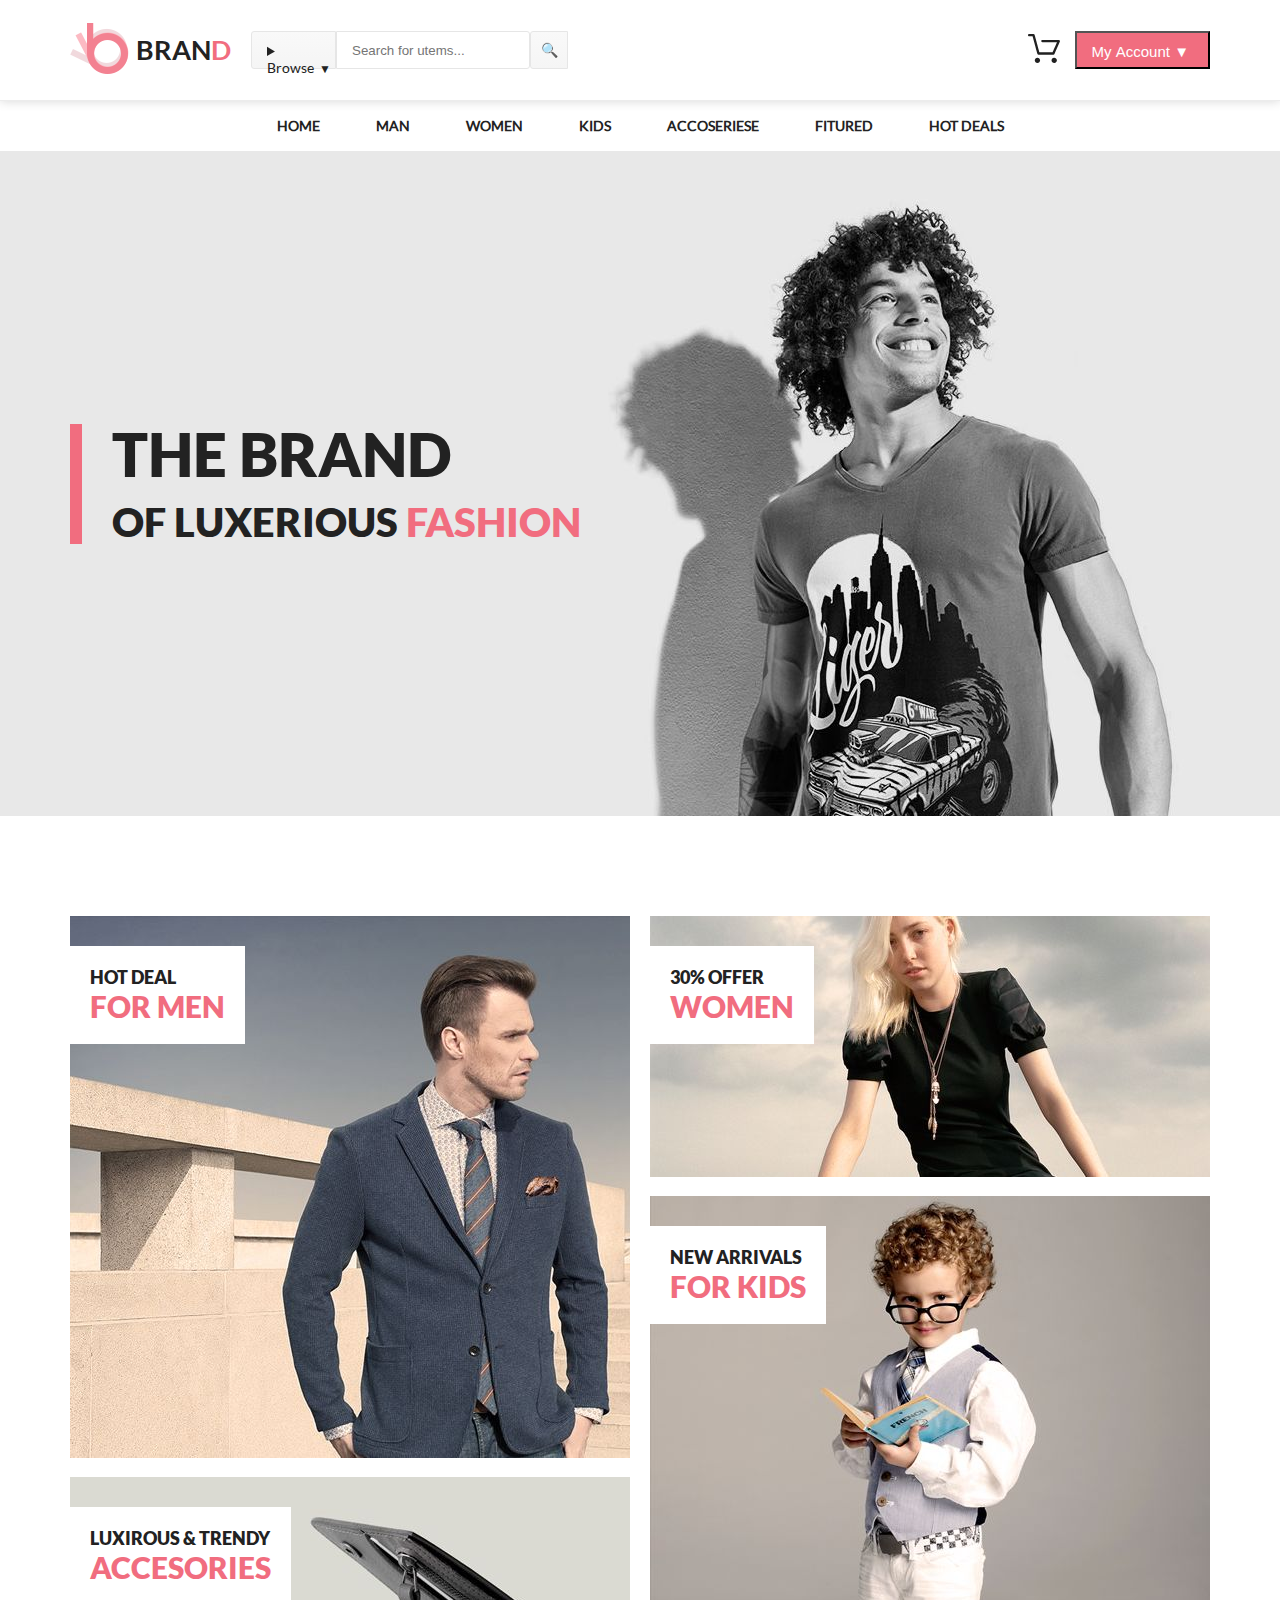
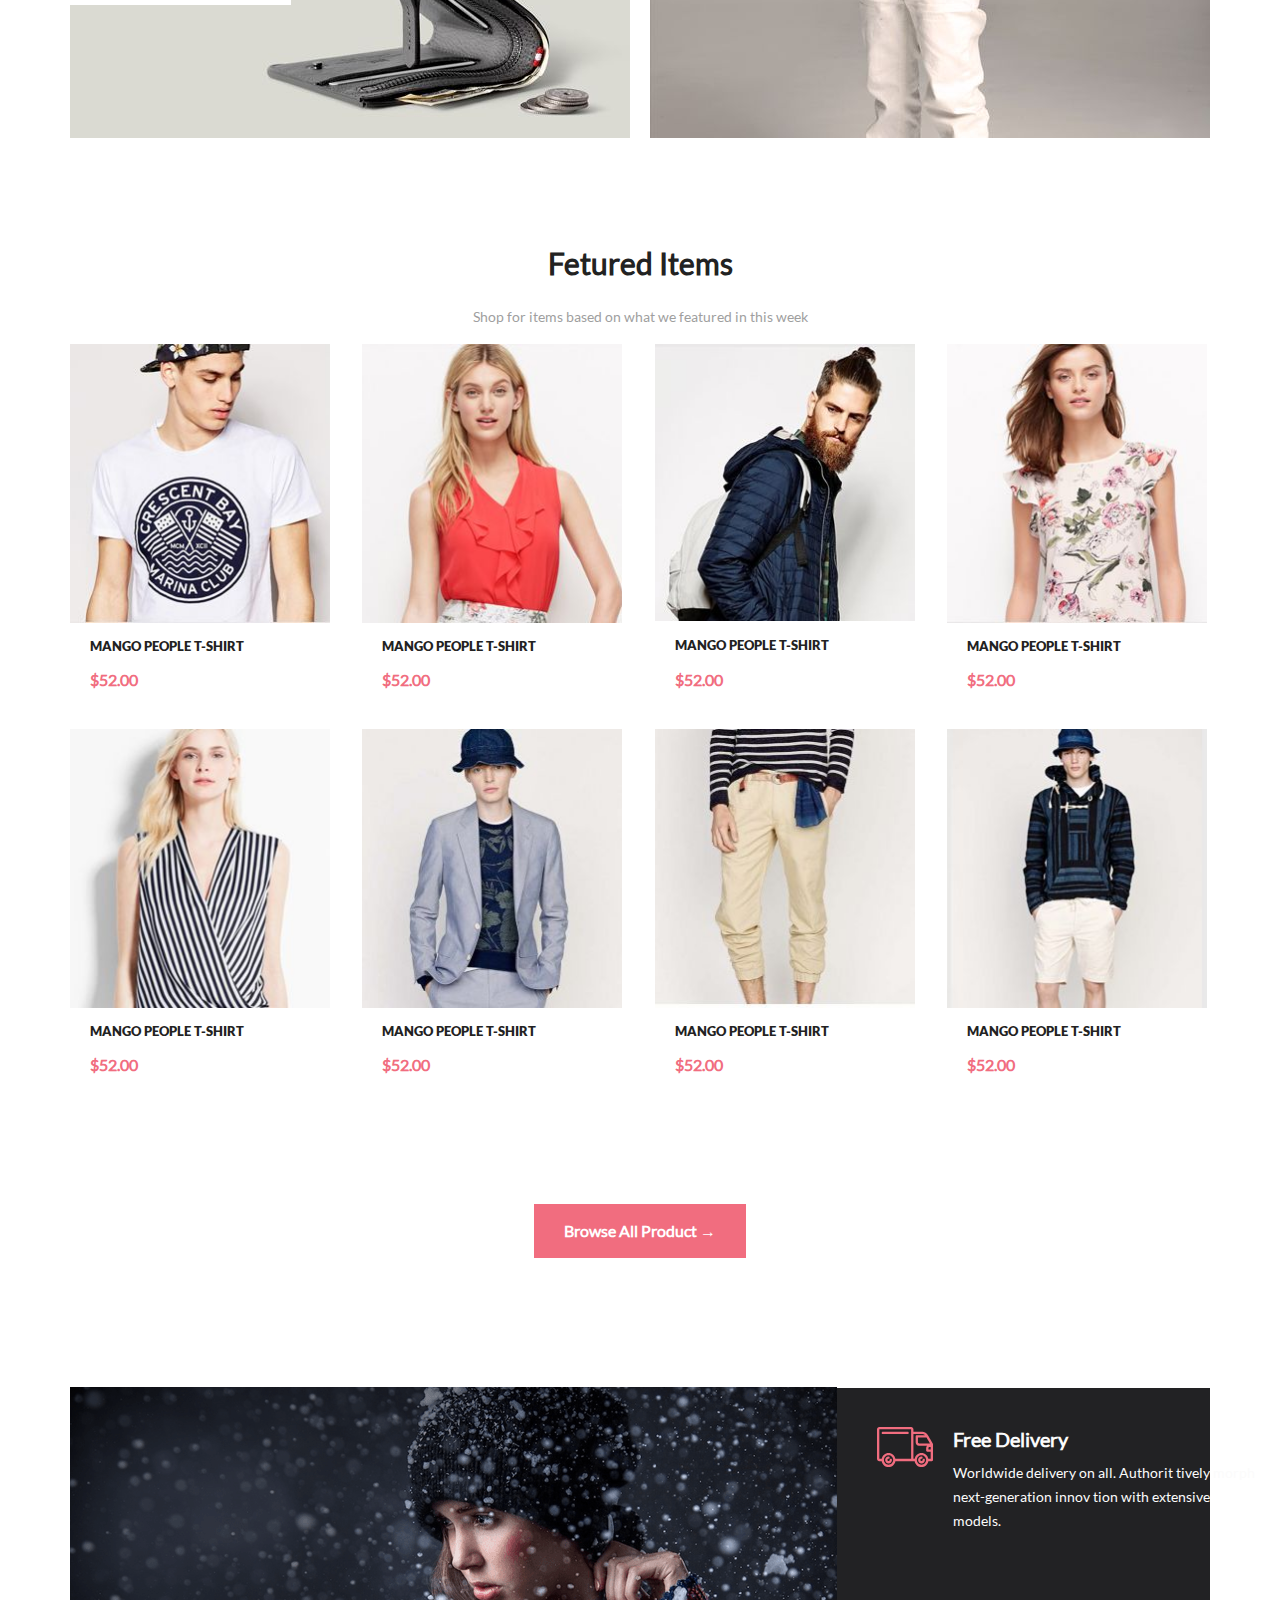
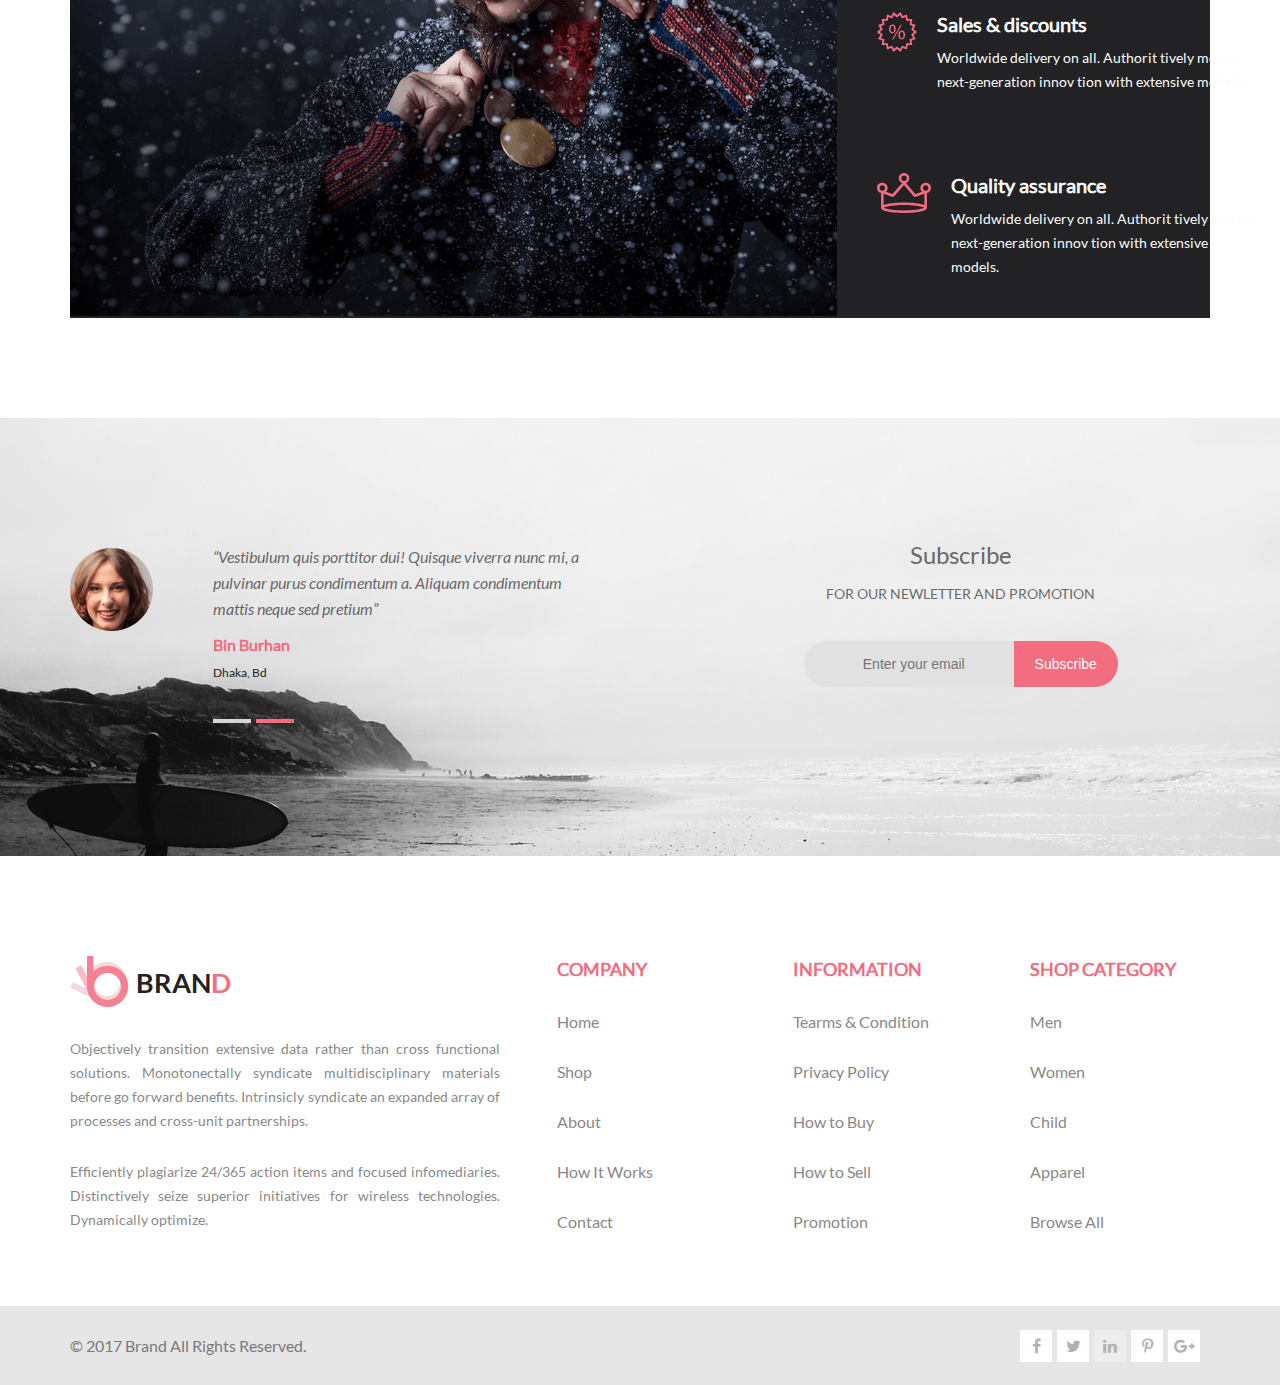
<file: index.html>
<!DOCTYPE html>
<html lang="en">
<head>
    <meta charset="UTF-8">
    <meta name="viewport" content="width=device-width, initial-scale=1">
    <title>Главная</title>
    <link rel="stylesheet" href="font-awesome-4.7.0/css/font-awesome.min.css">
    <link rel="stylesheet" href="style.css">
</head>
<body>
    <header class="header-conteiter">
        <div class="conteiner">
            <div class="logo-left"><a href="index.html"><img class="logo-img" src="img/logo.png" alt="Логотип"></a><span class="brand">bran<span>d</span></span>
                <form action="" class="header-form">
                    <details>
                        <summary class="header-browse">Browse</summary>
                        <div class="browse-column">
                            <div class="browse-triangle"></div>
                            <div class="mega-menu-header">
                                <p class="mega-border">Women</p>
                            </div>
                            <ul class="mega-menu-list">
                                <li> <a href="products.html">Dresses</a></li>
                                <li><a href="products.html">Tops</a></li>
                                <li><a href="products.html">Sweaters/Knits</a></li>
                                <li><a href="products.html">Jackets/Coats</a></li>
                                <li><a href="products.html">Blazers</a></li>
                                <li><a href="products.html">Denim</a></li>
                                <li><a href="products.html">Leggings/Pants</a></li>
                                <li><a href="products.html">Skirts/Shorts</a></li>
                                <li><a href="products.html">Accessories</a></li>
                            </ul>
                            <div class="mega-menu-header">
                                <p class="mega-border">men</p>
                            </div>
                            <ul class="mega-menu-list">
                                <li><a href="products.html">Sweaters/Knits</a></li>
                                <li><a href="products.html">Jackets/Coats</a></li>
                                <li><a href="products.html">Denim</a></li>
                            </ul>
                        </div>
                    </details>
                    <input type="search" placeholder="Search for utems..." class="header-search">
                    <button class="search-submit" type="submit">&#128269;</button>
                </form>
            </div>
            <div class="logo-right">
                <div class="card-img"><a href="shopping-cart.html"><img src="img/cart.svg" style="width: 32px"></a>
                    <div class="card-conteiner">
                        <div class="card-box">
                            <a href="single-page.html">
                                <div class="card-box-flex"><img src="img/card-mn1.png" alt=""></div>
                            </a>
                            <div class="card-box-flex">
                                <p class="card-prod-name">Rebox Zane</p>
                                <div class="stars"><i class="fa fa-star" aria-hidden="true"></i><i class="fa fa-star" aria-hidden="true"></i><i class="fa fa-star" aria-hidden="true"></i><i class="fa fa-star" aria-hidden="true"></i><i class="fa fa-star-half-o" aria-hidden="true"></i></div>
                                <div class="card-price">1 x $250</div>
                            </div>
                            <div class="card-box-flex flex-end"><a href="shopping-cart.html"><img src="img/x.png" alt=""></a></div>
                        </div>
                        <div class="card-box">
                            <a href="single-page.html">
                                <div class="card-box-flex"><img src="img/card-mn2.png" alt=""></div>
                            </a>
                            <div class="card-box-flex">
                                <p class="card-prod-name">Rebox Zane</p>
                                <div class="stars"><i class="fa fa-star" aria-hidden="true"></i><i class="fa fa-star" aria-hidden="true"></i><i class="fa fa-star" aria-hidden="true"></i><i class="fa fa-star" aria-hidden="true"></i><i class="fa fa-star-half-o" aria-hidden="true"></i></div>
                                <div class="card-price">1 x $250</div>
                            </div>
                            <div class="card-box-flex  flex-end"><a href=""><img src="img/x.png" alt=""></a></div>
                        </div>
                        <div class="total">
                            <div>TOTAL</div>
                            <div>$500.00</div>
                        </div>
                        <a href="checkout.html">
                            <div class="checkout">Checkout</div>
                        </a>
                        <a href="shopping-cart.html">
                            <div class="go-card">Go to cart</div>
                        </a>
                        <div class="triangle card-conteiner__triangle"></div>
                    </div>
                </div>
                <button class="account">My&nbsp;Account&nbsp;&#x25bc;</button>
            </div>
        </div>
    </header>
    <nav class="menu-block">
        <div class="conteiner">
            <ul class="menu-link">
                <li><a href="/">home</a></li>
                <li><a href="products.html">man</a>
                    <div class="mega-conteiner">
                        <div class="triangle mega-conteiner__triangle"></div>
                        <div class="mega-column">
                            <div class="mega-menu-header">
                                <p class="mega-border">Women</p>
                            </div>
                            <ul class="mega-menu-list">
                                <li> <a href="products.html">Dresses</a></li>
                                <li><a href="products.html">Tops</a></li>
                                <li><a href="products.html">Sweaters/Knits</a></li>
                                <li><a href="products.html">Jackets/Coats</a></li>
                                <li><a href="products.html">Blazers</a></li>
                                <li><a href="products.html">Denim</a></li>
                                <li><a href="products.html">Leggings/Pants</a></li>
                                <li><a href="products.html">Skirts/Shorts</a></li>
                                <li><a href="products.html">Accessories</a></li>
                            </ul>
                        </div>
                        <div class="mega-column">
                            <div class="mega-menu-header">
                                <p class="mega-border">Women</p>
                            </div>
                            <ul class="mega-menu-list">
                                <li> <a href="products.html">Dresses</a></li>
                                <li><a href="products.html">Tops</a></li>
                                <li><a href="products.html">Sweaters/Knits</a></li>
                                <li><a href="products.html">Jackets/Coats</a></li>
                            </ul>
                            <div class="mega-menu-header">
                                <p class="mega-border">Women</p>
                            </div>
                            <ul class="mega-menu-list">
                                <li> <a href="products.html">Dresses</a></li>
                                <li><a href="products.html">Tops</a></li>
                                <li><a href="products.html">Sweaters/Knits</a></li>
                            </ul>
                        </div>
                        <div class="mega-column">
                            <div class="mega-menu-header">
                                <p class="mega-border">Women</p>
                            </div>
                            <ul class="mega-menu-list">
                                <li> <a href="products.html">Dresses</a></li>
                                <li><a href="products.html">Tops</a></li>
                                <li><a href="products.html">Sweaters/Knits</a></li>
                                <li><a href="products.html">Jackets/Coats</a></li>
                            </ul>
                            <a href="#"><img class="mega-margin" src="img/mega-man.jpg" alt="">
                <div class="super-sale">Super<br>
                sale!</div></a>
                        </div>
                    </div>
                </li>
                <li><a href="products.html">women</a></li>
                <li><a href="products.html">kids</a></li>
                <li><a href="products.html">accoseriese</a></li>
                <li><a href="products.html">fitured</a></li>
                <li><a href="products.html">hot deals</a></li>
            </ul>

        </div>
    </nav>
    <div class="slider">
        <div class="conteiner">
            <img src="img/Layer%2024.jpg" alt="">
            <div class="header-h1">
                <span class="header1">THE BRAND <br>
        <span class="header2">OF LUXERIOUS<span class="fashion"> FASHION</span></span>
                </span>
            </div>
        </div>
    </div>
    <div class="promo">
        <div class="conteiner">
            <div class="promo-box1">
                <a href="products.html">
          <img src="img/Banner.jpg" alt="">
          <span class="promo-title">hot deal <br>
            <span class="promo-red">for men</span></span>
          </a>
            </div>
            <div class="promo-box2">
                <a href="products.html"><img src="img/Banner(1).jpg" alt="">
            <span class="promo-title">LUXIROUS & trendy <br>
              <span class="promo-red">ACCESORIES</span></span>
            </a>
            </div>
            <div class="promo-box3">
                <a href="products.html"><img src="img/Banner(2).jpg" alt="">
              <span class="promo-title">30% offer <br>
                <span class="promo-red">women</span></span>
              </a>
            </div>
            <div class="promo-box4">
                <a href="products.html"><img src="img/Banner(3).jpg" alt="">
                  <span class="promo-title">new arrivals <br>
                    <span class="promo-red">FOR kids</span></span>
                  </a>
            </div>
        </div>
    </div>
    <div class="products-header">Fetured Items</div>
    <div class="products-description">Shop for items based on what we featured in this week</div>
    <div class="products">
        <div class="conteiner">
            <div class="product-relative">
                <a href="single-page.html">
                    <div class="product-box">
                        <img src="img/Image1.jpg" alt="">
                        <span class="product-title">Mango  People  T-shirt
                </span>
                        <span class="price">
                  $52.00
                </span>
                    </div>
                </a>
                <div class="add-to-card-pos"><a href="shopping-cart.html" class="add-cart"><img src="img/cart-white.svg" style="width: 23px"><span class="addtext">Add to Cart</span>
            </a>
                </div>
            </div>
            <div class="product-relative">
                <a href="shopping-cart.html">
                    <div class="product-box">
                        <img src="img/Image2.jpg" alt="">
                        <span class="product-title">
                Mango  People  T-shirt
              </span>
                        <span class="price">
                $52.00
              </span>
                    </div>
                </a>
                <div class="add-to-card-pos">
                    <a href="shopping-cart.html" class="add-cart">
              <img src="img/cart-white.svg" style="width: 23px">
              <span class="addtext">Add to Cart</span>
            </a>
                </div>
            </div>
            <div class="product-relative">
                <a href="single-page.html">
                    <div class="product-box">
                        <img src="img/Image3.jpg" alt="">
                        <span class="product-title">
                Mango  People  T-shirt
              </span>
                        <span class="price">
                $52.00
              </span>
                    </div>
                </a>
                <div class="add-to-card-pos">
                    <a href="shopping-cart.html" class="add-cart">
              <img src="img/cart-white.svg" style="width: 23px">
              <span class="addtext">Add to Cart</span>
            </a>
                </div>
            </div>
            <div class="product-relative">
                <a href="single-page.html">
                    <div class="product-box">
                        <img src="img/Image4.jpg" alt="">
                        <span class="product-title">
                Mango  People  T-shirt
              </span>
                        <span class="price">
                $52.00
              </span>
                    </div>
                </a>
                <div class="add-to-card-pos">
                    <a href="shopping-cart.html" class="add-cart">
              <img src="img/cart-white.svg" style="width: 23px">
              <span class="addtext">Add to Cart</span>
            </a>
                </div>
            </div>
            <div class="product-relative">
                <a href="single-page.html">
                    <div class="product-box">
                        <img src="img/Image5.jpg" alt="">
                        <span class="product-title">
                Mango  People  T-shirt
              </span>
                        <span class="price">
                $52.00
              </span>
                    </div>
                </a>
                <div class="add-to-card-pos">
                    <a href="shopping-cart.html" class="add-cart">
              <img src="img/cart-white.svg" style="width: 23px">
              <span class="addtext">Add to Cart</span>
            </a>
                </div>
            </div>
            <div class="product-relative">
                <a href="single-page.html">
                    <div class="product-box">
                        <img src="img/Image6.jpg" alt="">
                        <span class="product-title">
                Mango  People  T-shirt
              </span>
                        <span class="price">
                $52.00
              </span>
                    </div>
                </a>
                <div class="add-to-card-pos">
                    <a href="shopping-cart.html" class="add-cart">
              <img src="img/cart-white.svg" style="width: 23px">
              <span class="addtext">Add to Cart</span>
            </a>
                </div>
            </div>
            <div class="product-relative">
                <a href="single-page.html">
                    <div class="product-box">
                        <img src="img/Image7.jpg" alt="">
                        <span class="product-title">
                Mango  People  T-shirt
              </span>
                        <span class="price">
                $52.00
              </span>
                    </div>
                </a>
                <div class="add-to-card-pos">
                    <a href="shopping-cart.html" class="add-cart">
              <img src="img/cart-white.svg" style="width: 23px">
              <span class="addtext">Add to Cart</span>
            </a>
                </div>
            </div>
            <div class="product-relative">
                <a href="single-page.html">
                    <div class="product-box">
                        <img src="img/Image8.jpg" alt="">
                        <span class="product-title">
              Mango  People  T-shirt
            </span>
                        <span class="price">
              $52.00
            </span>
                    </div>
                </a>
                <div class="add-to-card-pos">
                    <a href="shopping-cart.html" class="add-cart">
            <img src="img/cart-white.svg" style="width: 23px">
            <span class="addtext">Add to Cart</span>
          </a>
                </div>
            </div>
        </div>
    </div>

    <div class="browse-all">
        <a href="products.html" class="browse-product">Browse All Product &#8594;</a>
    </div>
    <div class="advert">
        <div class="conteiner">
            <div><img src="img/Image.png" alt=""></div>
            <div class="advflexbox">
                <div class="advpic-text">
                    <img src="img/Forma.svg" height="40px">
                    <div class="advert-textbox">
                        <span class="adert-title">Free Delivery</span>
                        <span class="advert-text">Worldwide delivery on all. Authorit tively morph next-generation innov tion with extensive models.</span>
                    </div>
                </div>
                <div class="advpic-text">
                    <img src="img/Forma1.svg" height="40px">
                    <div class="advert-textbox">
                        <span class="adert-title">Sales & discounts</span>
                        <span class="advert-text">Worldwide delivery on all. Authorit tively morph next-generation innov tion with extensive models.</span>
                    </div>
                </div>
                <div class="advpic-text">
                    <img src="img/Forma2.svg" height="40px">
                    <div class="advert-textbox">
                        <span class="adert-title">Quality assurance</span>
                        <span class="advert-text">Worldwide delivery on all. Authorit tively morph next-generation innov tion with extensive models.</span>
                    </div>
                </div>
            </div>
        </div>
    </div>
    <div class="subscribe">
        <div class="subscribe-position">
            <img src="img/sub.png" alt="">
            <div class="subscribe-conteiner">
                <div class="subscribe-foto"><img src="img/foto.png" alt="">
                </div>
                <div class="feedback">
                    <div class="feedback-text">“Vestibulum quis porttitor dui! Quisque viverra nunc mi, a pulvinar purus condimentum a. Aliquam condimentum mattis neque sed pretium”
                        <div class="fmargin"><span class="fname">Bin Burhan</span><br><span class="fcity">Dhaka, Bd</span>
                        </div>
                        <div class="tabs">
                            <button class="wtab"></button><button class="ptab"></button>
                        </div>
                    </div>
                </div>
                <div class="subform tcenter">
                    <p class="subscribe-header">Subscribe</p>
                    <p class="subscribe-text">FOR OUR NEWLETTER AND PROMOTION</p>
                    <div class="form-flex">
                        <form action="">
                            <input type="email" placeholder="Enter your email" required class="femail"><button class="fsubmit">Subscribe</button>
                        </form>
                    </div>
                </div>
            </div>
        </div>
    </div>
    <footer class="futer">
        <div class="conteiner">
            <div class="image-info">
                <div class="logo-left">
                    <a href="index.html"><img class="logo-img" src="img/logo.png" alt="Логотип"></a>
                    <span class="brand">bran<span>d</span></span>
                </div>
                <p class="futer-info">Objectively transition extensive data rather than cross functional solutions. Monotonectally syndicate multidisciplinary materials before go forward benefits. Intrinsicly syndicate an expanded array of processes and cross-unit partnerships.</p>
                <p class="futer-info">Efficiently plagiarize 24/365 action items and focused infomediaries. Distinctively seize superior initiatives for wireless technologies. Dynamically optimize.</p>
            </div>
            <div class="futer-linl">
                <p class="futer-link-header">COMPANY</p>
                <ul class="futer-link-list">
                    <li><a href="">Home</a></li>
                    <li><a href="products.html">Shop</a></li>
                    <li><a href="">About</a></li>
                    <li><a href="">How It Works</a></li>
                    <li><a href="">Contact</a></li>
                </ul>
            </div>
            <div class="futer-linl">
                <p class="futer-link-header">INFORMATION</p>
                <ul class="futer-link-list">
                    <li><a href="">Tearms & Condition</a></li>
                    <li><a href="">Privacy Policy</a></li>
                    <li><a href="">How to Buy</a></li>
                    <li><a href="">How to Sell</a></li>
                    <li><a href="">Promotion</a></li>
                </ul>
            </div>
            <div class="futer-linl">
                <p class="futer-link-header">SHOP CATEGORY</p>
                <ul class="futer-link-list">
                    <li><a href="products.html">Men</a></li>
                    <li><a href="products.html">Women</a></li>
                    <li><a href="products.html">Child</a></li>
                    <li><a href="products.html">Apparel</a></li>
                    <li><a href="products.html">Browse All</a></li>
                </ul>
            </div>
        </div>
    </footer>
    <footer class="copyright">
        <div class="conteiner">
            <div class="endofstory">© 2017 Brand All Rights Reserved.</div>
            <div class="social">
                <a href="">
                    <div class="icon-bg"><i class="fa fa-facebook icon-color" aria-hidden="true"></i></div>
                </a>
                <a href="">
                    <div class="icon-bg"><i class="fa fa-twitter icon-color" aria-hidden="true"></i></div>
                </a>
                <a href="">
                    <div class="icon-na-bg"><i class="fa fa-linkedin icon-na-color" aria-hidden="true"></i></div>
                </a>
                <a href="">
                    <div class="icon-bg"><i class="fa fa-pinterest-p icon-color" aria-hidden="true"></i></div>
                </a>
                <a href="">
                    <div class="icon-bg"><i class="fa fa-google-plus icon-color" aria-hidden="true"></i></div>
                </a>
            </div>
        </div>
    </footer>
</body>

</html>
</file>
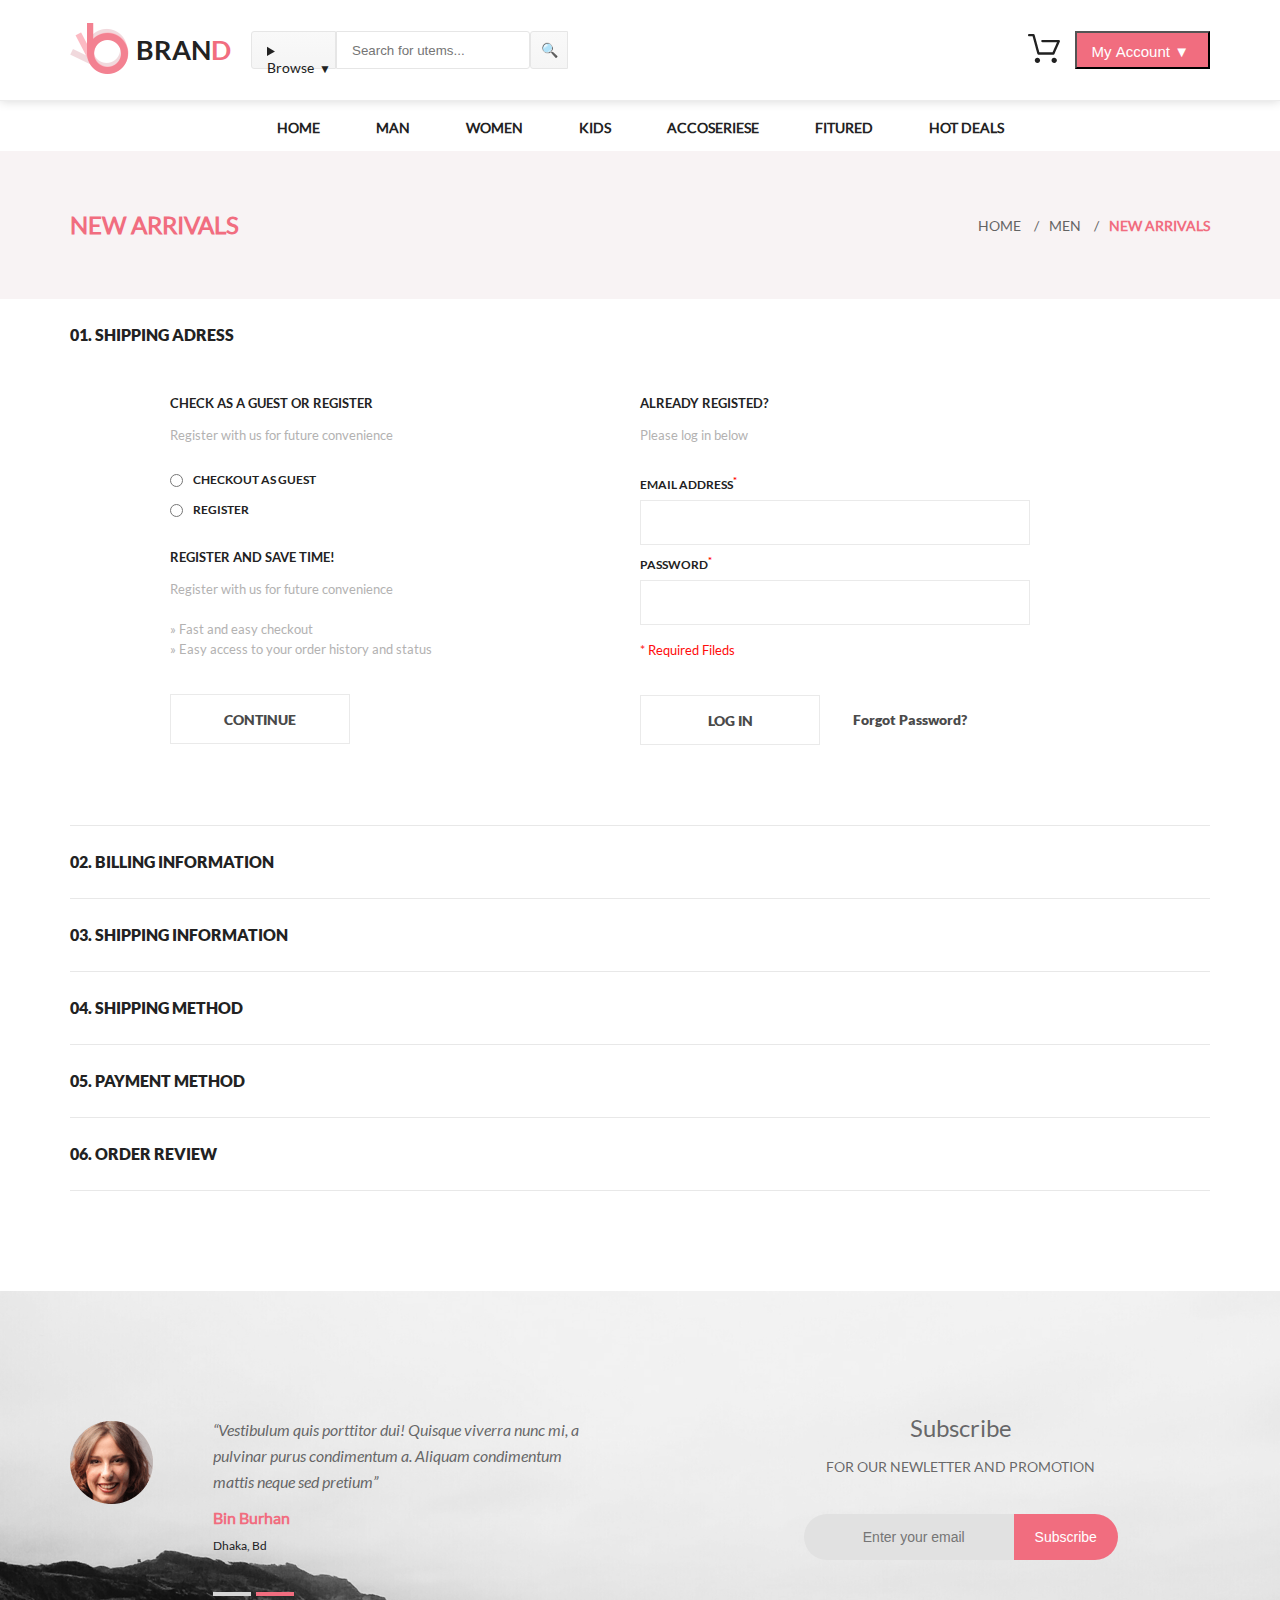
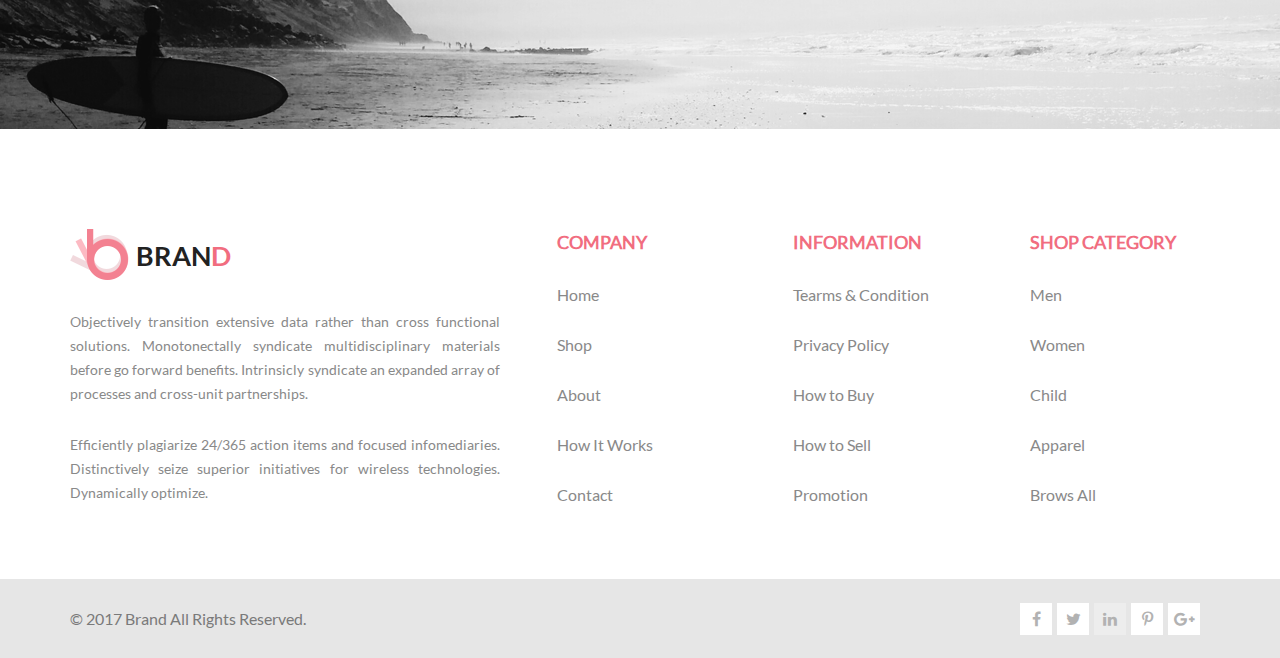
<file: checkout.html>
<!DOCTYPE html>
<html lang="en">

<head>
    <meta charset="UTF-8">
    <meta name="viewport" content="width=device-width, initial-scale=1">
    <title>Checkout</title>
    <link rel="stylesheet" href="font-awesome-4.7.0/css/font-awesome.min.css">
    <link rel="stylesheet" href="style.css">
    <link rel="stylesheet" href="new-style.css">
</head>

<body>
    <header class="header-conteiter">
        <div class="conteiner">
            <div class="logo-left"><a href="index.html"><img class="logo-img" src="img/logo.png" alt="Логотип"></a><span class="brand">bran<span>d</span></span>
                <form action="" class="header-form">
                    <details>
                        <summary class="header-browse">Browse</summary>
                        <div class="browse-column">
                            <div class="browse-triangle"></div>
                            <div class="mega-menu-header">
                                <p class="mega-border">Women</p>
                            </div>
                            <ul class="mega-menu-list">
                                <li> <a href="products.html">Dresses</a></li>
                                <li><a href="products.html">Tops</a></li>
                                <li><a href="products.html">Sweaters/Knits</a></li>
                                <li><a href="products.html">Jackets/Coats</a></li>
                                <li><a href="products.html">Blazers</a></li>
                                <li><a href="products.html">Denim</a></li>
                                <li><a href="products.html">Leggings/Pants</a></li>
                                <li><a href="products.html">Skirts/Shorts</a></li>
                                <li><a href="products.html">Accessories</a></li>
                            </ul>
                            <div class="mega-menu-header">
                                <p class="mega-border">men</p>
                            </div>
                            <ul class="mega-menu-list">
                                <li><a href="products.html">Sweaters/Knits</a></li>
                                <li><a href="products.html">Jackets/Coats</a></li>
                                <li><a href="products.html">Denim</a></li>
                            </ul>
                        </div>
                    </details>
                    <input type="search" placeholder="Search for utems..." class="header-search">
                    <button class="search-submit" type="submit">&#128269;</button>
                </form>
            </div>
            <div class="logo-right">
                <div class="card-img"><a href="shopping-cart.html"><img src="img/cart.svg" style="width: 32px"></a>
                    <div class="card-conteiner">
                        <div class="card-box">
                            <a href="single-page.html">
                                <div class="card-box-flex"><img src="img/card-mn1.png" alt=""></div>
                            </a>
                            <div class="card-box-flex">
                                <p class="card-prod-name">Rebox Zane</p>
                                <div class="stars"><i class="fa fa-star" aria-hidden="true"></i><i class="fa fa-star" aria-hidden="true"></i><i class="fa fa-star" aria-hidden="true"></i><i class="fa fa-star" aria-hidden="true"></i><i class="fa fa-star-half-o" aria-hidden="true"></i></div>
                                <div class="card-price">1 x $250</div>
                            </div>
                            <div class="card-box-flex flex-end"><a href="shopping-cart.html"><img src="img/x.png" alt=""></a></div>
                        </div>
                        <div class="card-box">
                            <a href="single-page.html">
                                <div class="card-box-flex"><img src="img/card-mn2.png" alt=""></div>
                            </a>
                            <div class="card-box-flex">
                                <p class="card-prod-name">Rebox Zane</p>
                                <div class="stars"><i class="fa fa-star" aria-hidden="true"></i><i class="fa fa-star" aria-hidden="true"></i><i class="fa fa-star" aria-hidden="true"></i><i class="fa fa-star" aria-hidden="true"></i><i class="fa fa-star-half-o" aria-hidden="true"></i></div>
                                <div class="card-price">1 x $250</div>
                            </div>
                            <div class="card-box-flex  flex-end"><a href=""><img src="img/x.png" alt=""></a></div>
                        </div>
                        <div class="total">
                            <div>TOTAL</div>
                            <div>$500.00</div>
                        </div>
                        <a href="checkout.html">
                            <div class="checkout">Checkout</div>
                        </a>
                        <a href="shopping-cart.html">
                            <div class="go-card">Go to cart</div>
                        </a>
                        <div class="triangle card-conteiner__triangle"></div>
                    </div>
                </div>
                <button class="account">My&nbsp;Account&nbsp;&#x25bc;</button>
            </div>
        </div>
    </header>
    <nav class="menu-block">
        <div class="conteiner">
            <ul class="menu-link-product">
                <li><a href="products.html">home</a></li>
                <li><a href="products.html">man</a></li>
                <li><a href="products.html">women</a></li>
                <li><a href="products.html">kids</a></li>
                <li><a href="products.html">accoseriese</a></li>
                <li><a href="products.html">fitured</a></li>
                <li><a href="products.html">hot deals</a></li>
            </ul>

        </div>
    </nav>
    <nav class="new-arrive">
        <div class="conteiner">
            <div class="new-arrive-header">New Arrivals</div>
            <div class="broadcrumb">
                <ol itemscope itemtype="http://schema.org/BreadcrumbList" class="ol-breadcrumb">
                    <li itemprop="itemListElement" itemscope itemtype="http://schema.org/ListItem">
                        <a itemprop="item" href="index.html">
    <span itemprop="name">home</span></a>
                        <span class="b-crumbs_divider">/</span>
                        <meta itemprop="position" content="1" />
                    </li>
                    <li itemprop="itemListElement" itemscope itemtype="http://schema.org/ListItem">
                        <a itemprop="item" href="products.html">
    <span itemprop="name">men</span></a>
                        <span class="b-crumbs_divider">/</span>
                        <meta itemprop="position" content="2" />
                    </li>
                    <li itemprop="itemListElement" itemscope itemtype="http://schema.org/ListItem">
                        <span itemprop="name" class="last-crumb">new arrivals</span>
                        <meta itemprop="position" content="3" />
                    </li>
                </ol>
            </div>
        </div>
    </nav>
    <main class="main-checkout">
        <div class="point-conteEiner">
            <div class="point-box">
                <p class="point-header">01. Shipping Adress</p>
                <div class="point-content">
                    <div class="pointform-box">
                        <p class="checkheaders">Check as a guest or register</p>
                        <p class="checkdesc pointform-box__checkdesc_margin">Register with us for future convenience</p>
                        <form action="" class="checkout-padioform">
                            <p class="chechout-lebel">
                                <input type="radio" name="register-or-guest" id="checkout-radiobutton">checkout as guest</p>
                            <p class="chechout-lebel">
                                <input type="radio" name="register-or-guest" id="checkout-radiobutton">register</p>
                        </form>
                        <p class="checkheaders">register and save time!</p>
                        <p class="checkdesc pointform-box__checkdesc_margin">Register with us for future convenience</p>
                        <p class="checkdesc">&#187; Fast and easy checkout</p>
                        <p class="checkdesc">&#187; Easy access to your order history and status</p>
                        <a href="">
                            <div class="continue-button">Continue</div>
                        </a>
                    </div>
                    <div class="pointform-box">
                        <p class="checkheaders">Already registed?</p>
                        <p class="checkdesc pointform-box__checkdesc_margin">Please log in below</p>
                        <p class="chechout-lebel">EMAIL ADDRESS<span style="color: red"><sup>*</sup></span></p>
                        <input type="email" required class="checklogin">
                        <p class="chechout-lebel">PASSWORD<span style="color: red"><sup>*</sup></span></p>
                        <input type="password" required class="checklogin">
                        <p class="requered">* Required Fileds</p>
                        <div class="login-buttons">
                            <a href="">
                                <div class="continue-button">Log in</div>
                            </a>
                            <a href="">
                                <div class="forgotpassword">Forgot Password?</div>
                            </a>
                        </div>
                    </div>
                </div>
            </div>
            <div class="point-box">
                <p class="point-header">02. BILLING INFORMATION
                </p>
            </div>
            <div class="point-box">
                <p class="point-header">03. SHIPPING INFORMATION</p>
            </div>
            <div class="point-box">
                <p class="point-header">04. SHIPPING METHOD</p>
            </div>
            <div class="point-box">
                <p class="point-header">05. PAYMENT METHOD</p>
            </div>
            <div class="point-box">
                <p class="point-header">06. ORDER REVIEW</p>
            </div>
        </div>
    </main>
    <div class="subscribe">
        <div class="subscribe-position">
            <img src="img/sub.png" alt="">
            <div class="subscribe-conteiner">
                <div class="subscribe-foto"><img src="img/foto.png" alt="">
                </div>
                <div class="feedback">
                    <div class="feedback-text">“Vestibulum quis porttitor dui! Quisque viverra nunc mi, a pulvinar purus condimentum a. Aliquam condimentum mattis neque sed pretium”
                        <div class="fmargin"><span class="fname">Bin Burhan</span><br><span class="fcity">Dhaka, Bd</span>
                        </div>
                        <div class="tabs">
                            <button class="wtab"></button><button class="ptab"></button>
                        </div>
                    </div>
                </div>
                <div class="subform tcenter">
                    <p class="subscribe-header">Subscribe</p>
                    <p class="subscribe-text">FOR OUR NEWLETTER AND PROMOTION</p>
                    <div class="form-flex">
                        <form action="">
                            <input type="email" placeholder="Enter your email" required class="femail"><button class="fsubmit">Subscribe</button>
                        </form>
                    </div>
                </div>
            </div>
        </div>
    </div>
    <footer class="futer">
        <div class="conteiner">
            <div class="image-info">
                <div class="logo-left">
                    <a href="index.html"><img class="logo-img" src="img/logo.png" alt="Логотип"></a>
                    <span class="brand">bran<span>d</span></span>
                </div>
                <p class="futer-info">Objectively transition extensive data rather than cross functional solutions. Monotonectally syndicate multidisciplinary materials before go forward benefits. Intrinsicly syndicate an expanded array of processes and cross-unit partnerships.</p>
                <p class="futer-info">Efficiently plagiarize 24/365 action items and focused infomediaries. Distinctively seize superior initiatives for wireless technologies. Dynamically optimize.</p>
            </div>
            <div class="futer-linl">
                <p class="futer-link-header">COMPANY</p>
                <ul class="futer-link-list">
                    <li><a href="">Home</a></li>
                    <li><a href="">Shop</a></li>
                    <li><a href="">About</a></li>
                    <li><a href="">How It Works</a></li>
                    <li><a href="">Contact</a></li>
                </ul>
            </div>
            <div class="futer-linl">
                <p class="futer-link-header">INFORMATION</p>
                <ul class="futer-link-list">
                    <li><a href="">Tearms & Condition</a></li>
                    <li><a href="">Privacy Policy</a></li>
                    <li><a href="">How to Buy</a></li>
                    <li><a href="">How to Sell</a></li>
                    <li><a href="">Promotion</a></li>
                </ul>
            </div>
            <div class="futer-linl">
                <p class="futer-link-header">SHOP CATEGORY</p>
                <ul class="futer-link-list">
                    <li><a href="">Men</a></li>
                    <li><a href="">Women</a></li>
                    <li><a href="">Child</a></li>
                    <li><a href="">Apparel</a></li>
                    <li><a href="">Brows All</a></li>
                </ul>
            </div>
        </div>
    </footer>
    <footer class="copyright">
        <div class="conteiner">
            <div class="endofstory">© 2017 Brand All Rights Reserved.</div>
            <div class="social">
                <a href="">
                    <div class="icon-bg"><i class="fa fa-facebook icon-color" aria-hidden="true"></i></div>
                </a>
                <a href="">
                    <div class="icon-bg"><i class="fa fa-twitter icon-color" aria-hidden="true"></i></div>
                </a>
                <a href="">
                    <div class="icon-na-bg"><i class="fa fa-linkedin icon-na-color" aria-hidden="true"></i></div>
                </a>
                <a href="">
                    <div class="icon-bg"><i class="fa fa-pinterest-p icon-color" aria-hidden="true"></i></div>
                </a>
                <a href="">
                    <div class="icon-bg"><i class="fa fa-google-plus icon-color" aria-hidden="true"></i></div>
                </a>
            </div>
        </div>
    </footer>
</body>

</html>
</file>
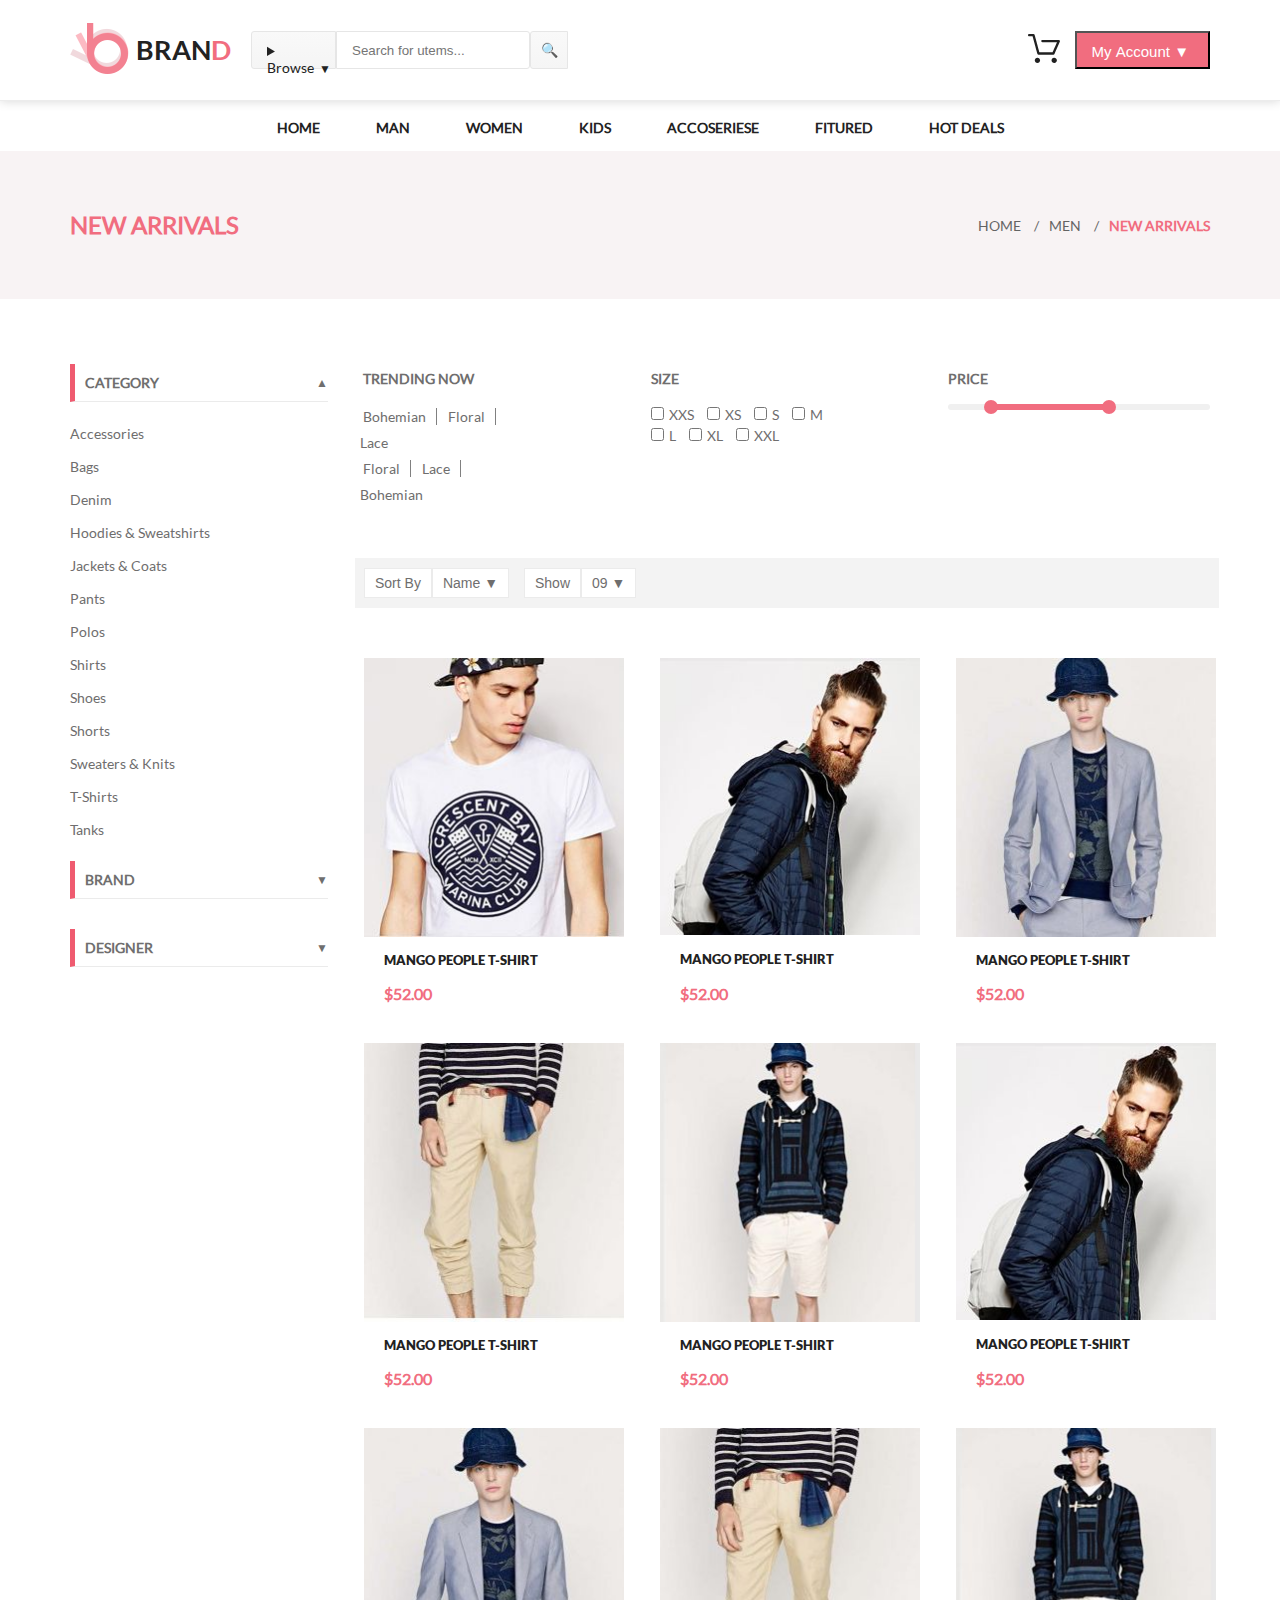
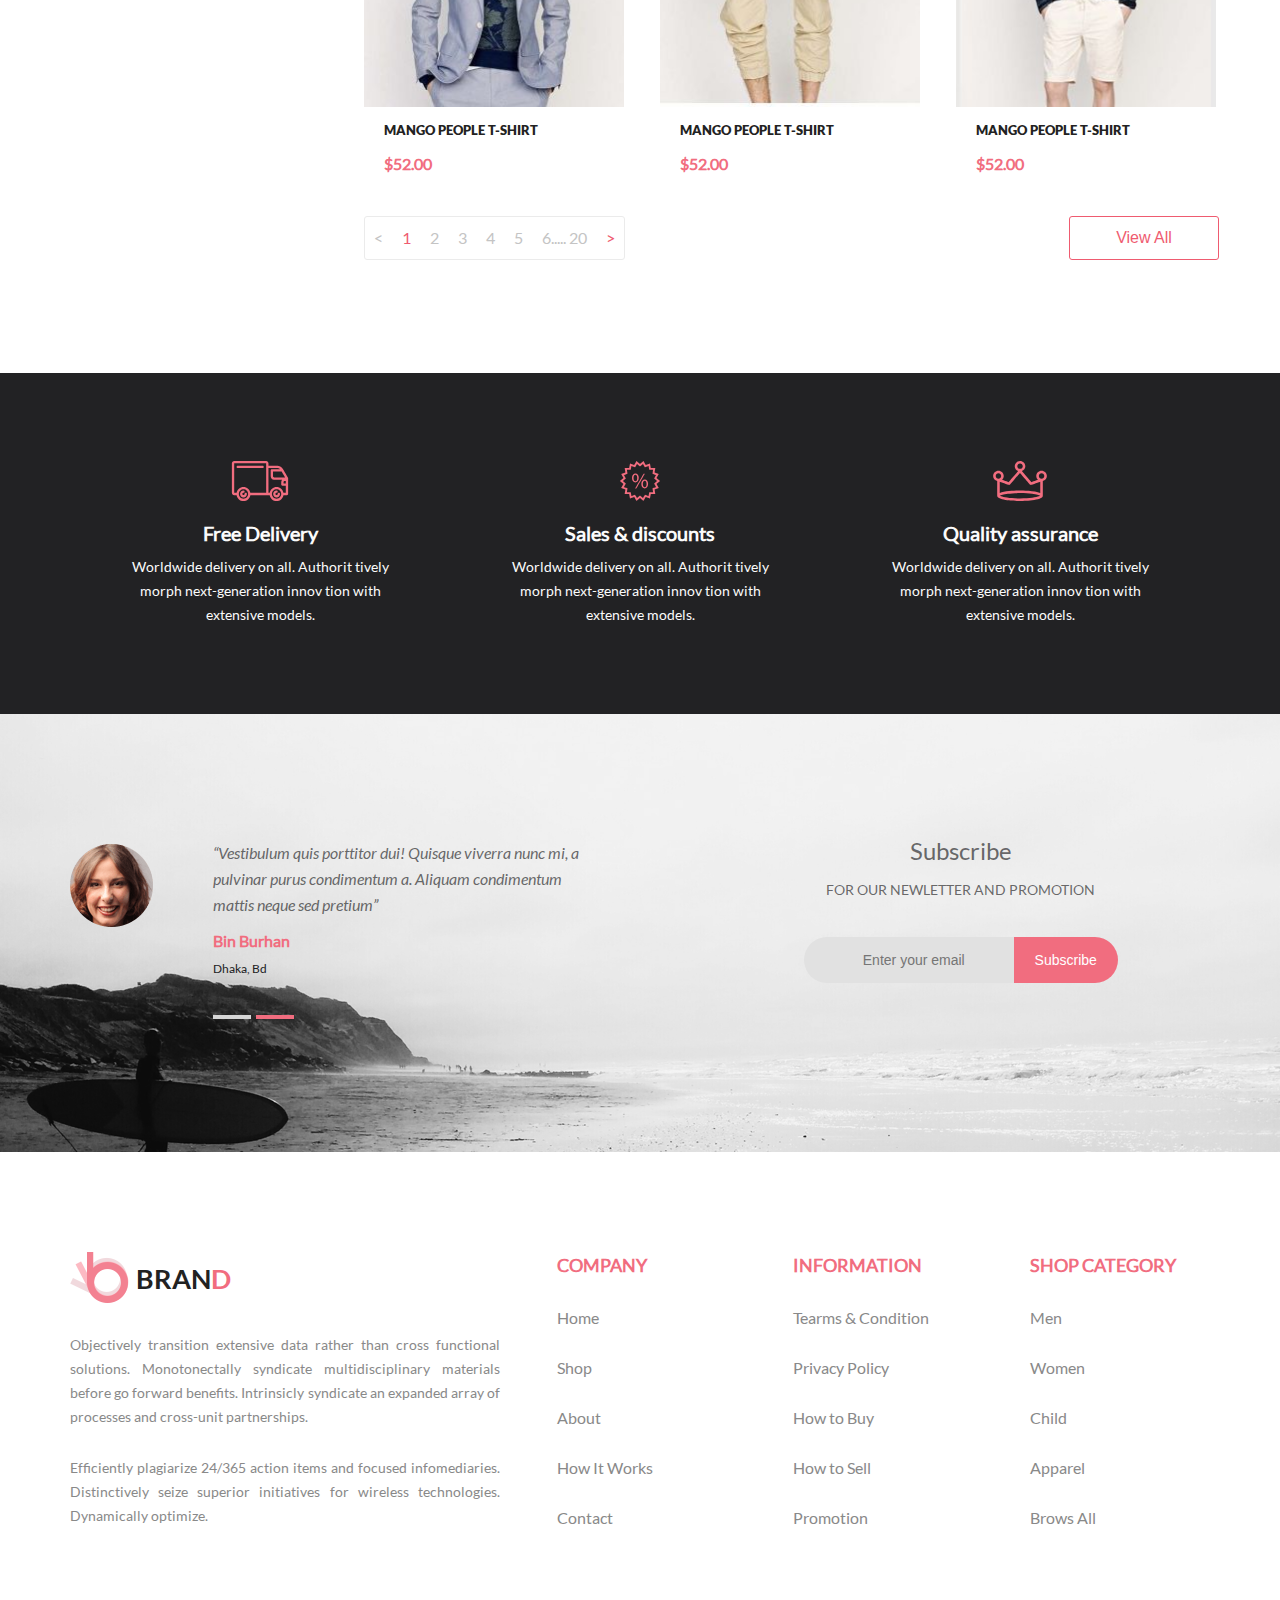
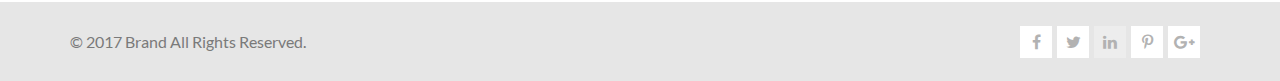
<file: products.html>
<!DOCTYPE html>
<html lang="en">

<head>
    <meta charset="UTF-8">
    <meta name="viewport" content="width=device-width, initial-scale=1">
    <title>Products</title>
    <link rel="stylesheet" href="font-awesome-4.7.0/css/font-awesome.min.css">
    <link rel="stylesheet" href="style.css">
    <link rel="stylesheet" href="new-style.css">
</head>

<body>
    <header class="header-conteiter">
        <div class="conteiner">
            <div class="logo-left"><a href="index.html"><img class="logo-img" src="img/logo.png" alt="Логотип"></a><span class="brand">bran<span>d</span></span>
                <form action="" class="header-form">
                    <details>
                        <summary class="header-browse">Browse</summary>
                        <div class="browse-column">
                            <div class="browse-triangle"></div>
                            <div class="mega-menu-header">
                                <p class="mega-border">Women</p>
                            </div>
                            <ul class="mega-menu-list">
                                <li> <a href="products.html">Dresses</a></li>
                                <li><a href="products.html">Tops</a></li>
                                <li><a href="products.html">Sweaters/Knits</a></li>
                                <li><a href="products.html">Jackets/Coats</a></li>
                                <li><a href="products.html">Blazers</a></li>
                                <li><a href="products.html">Denim</a></li>
                                <li><a href="products.html">Leggings/Pants</a></li>
                                <li><a href="products.html">Skirts/Shorts</a></li>
                                <li><a href="products.html">Accessories</a></li>
                            </ul>
                            <div class="mega-menu-header">
                                <p class="mega-border">men</p>
                            </div>
                            <ul class="mega-menu-list">
                                <li><a href="products.html">Sweaters/Knits</a></li>
                                <li><a href="products.html">Jackets/Coats</a></li>
                                <li><a href="products.html">Denim</a></li>
                            </ul>
                        </div>
                    </details>
                    <input type="search" placeholder="Search for utems..." class="header-search">
                    <button class="search-submit" type="submit">&#128269;</button>
                </form>
            </div>
            <div class="logo-right">
                <div class="card-img"><a href="shopping-cart.html"><img src="img/cart.svg" style="width: 32px"></a>
                    <div class="card-conteiner">
                        <div class="card-box">
                            <a href="single-page.html">
                                <div class="card-box-flex"><img src="img/card-mn1.png" alt=""></div>
                            </a>
                            <div class="card-box-flex">
                                <p class="card-prod-name">Rebox Zane</p>
                                <div class="stars"><i class="fa fa-star" aria-hidden="true"></i><i class="fa fa-star" aria-hidden="true"></i><i class="fa fa-star" aria-hidden="true"></i><i class="fa fa-star" aria-hidden="true"></i><i class="fa fa-star-half-o" aria-hidden="true"></i></div>
                                <div class="card-price">1 x $250</div>
                            </div>
                            <div class="card-box-flex flex-end"><a href="shopping-cart.html"><img src="img/x.png" alt=""></a></div>
                        </div>
                        <div class="card-box">
                            <a href="single-page.html">
                                <div class="card-box-flex"><img src="img/card-mn2.png" alt=""></div>
                            </a>
                            <div class="card-box-flex">
                                <p class="card-prod-name">Rebox Zane</p>
                                <div class="stars"><i class="fa fa-star" aria-hidden="true"></i><i class="fa fa-star" aria-hidden="true"></i><i class="fa fa-star" aria-hidden="true"></i><i class="fa fa-star" aria-hidden="true"></i><i class="fa fa-star-half-o" aria-hidden="true"></i></div>
                                <div class="card-price">1 x $250</div>
                            </div>
                            <div class="card-box-flex  flex-end"><a href=""><img src="img/x.png" alt=""></a></div>
                        </div>
                        <div class="total">
                            <div>TOTAL</div>
                            <div>$500.00</div>
                        </div>
                        <a href="checkout.html">
                            <div class="checkout">Checkout</div>
                        </a>
                        <a href="shopping-cart.html">
                            <div class="go-card">Go to cart</div>
                        </a>
                        <div class="triangle card-conteiner__triangle"></div>
                    </div>
                </div>
                <button class="account">My&nbsp;Account&nbsp;&#x25bc;</button>
            </div>
        </div>
    </header>
    <nav class="menu-block">
        <div class="conteiner">
            <ul class="menu-link-product">
                <li><a href="products.html">home</a></li>
                <li><a href="products.html">man</a></li>
                <li><a href="products.html">women</a></li>
                <li><a href="products.html">kids</a></li>
                <li><a href="products.html">accoseriese</a></li>
                <li><a href="products.html">fitured</a></li>
                <li><a href="products.html">hot deals</a></li>
            </ul>

        </div>
    </nav>
    <nav class="new-arrive">
        <div class="conteiner">
            <div class="new-arrive-header">New Arrivals</div>
            <div class="broadcrumb">
                <ol itemscope itemtype="http://schema.org/BreadcrumbList" class="ol-breadcrumb">
                    <li itemprop="itemListElement" itemscope itemtype="http://schema.org/ListItem">
                        <a itemprop="item" href="index.html">
    <span itemprop="name">home</span></a>
                        <span class="b-crumbs_divider">/</span>
                        <meta itemprop="position" content="1" />
                    </li>
                    <li itemprop="itemListElement" itemscope itemtype="http://schema.org/ListItem">
                        <a itemprop="item" href="#">
    <span itemprop="name">men</span></a>
                        <span class="b-crumbs_divider">/</span>
                        <meta itemprop="position" content="2" />
                    </li>
                    <li itemprop="itemListElement" itemscope itemtype="http://schema.org/ListItem">
                        <span itemprop="name" class="last-crumb">new arrivals</span>
                        <meta itemprop="position" content="3" />
                    </li>
                </ol>
            </div>
        </div>
    </nav>
    <main class="main">
        <aside class="aside-menu">
            <details open="open">
                <summary class="aside-header">category</summary>
                <ul class="category">
                    <li><a href="">Accessories</a></li>
                    <li><a href="">Bags</a></li>
                    <li><a href="">Denim</a></li>
                    <li><a href="">Hoodies & Sweatshirts</a></li>
                    <li><a href="">Jackets & Coats</a></li>
                    <li><a href="">Pants</a></li>
                    <li><a href="">Polos</a></li>
                    <li><a href="">Shirts</a></li>
                    <li><a href="">Shoes</a></li>
                    <li><a href="">Shorts</a></li>
                    <li><a href="">Sweaters & Knits</a></li>
                    <li><a href="">T-Shirts</a></li>
                    <li><a href="">Tanks</a></li>
                </ul>
            </details>

            <details>
                <summary class="aside-header">BRAND</summary>
                <ul class="category">
                    <li><a href="">Accessories</a></li>
                    <li><a href="">Bags</a></li>
                    <li><a href="">Denim</a></li>
                    <li><a href="">Hoodies & Sweatshirts</a></li>
                    <li><a href="">Jackets & Coats</a></li>
                    <li><a href="">Pants</a></li>
                    <li><a href="">Polos</a></li>
                    <li><a href="">Shirts</a></li>
                    <li><a href="">Shoes</a></li>
                    <li><a href="">Shorts</a></li>
                    <li><a href="">Sweaters & Knits</a></li>
                    <li><a href="">T-Shirts</a></li>
                    <li><a href="">Tanks</a></li>
                </ul>
            </details>
            <details>
                <summary class="aside-header">DESIGNER</summary>
                <ul class="category">
                    <li><a href="">Accessories</a></li>
                    <li><a href="">Bags</a></li>
                    <li><a href="">Denim</a></li>
                    <li><a href="">Hoodies & Sweatshirts</a></li>
                    <li><a href="">Jackets & Coats</a></li>
                    <li><a href="">Pants</a></li>
                    <li><a href="">Polos</a></li>
                    <li><a href="">Shirts</a></li>
                    <li><a href="">Shoes</a></li>
                    <li><a href="">Shorts</a></li>
                    <li><a href="">Sweaters & Knits</a></li>
                    <li><a href="">T-Shirts</a></li>
                    <li><a href="">Tanks</a></li>
                </ul>
            </details>
        </aside>

        <div class="main-product">
            <div class="trending-box">
                <div>
                    <div class="trending">
                        <p class="treading-header">Trending now</p>
                        <a href="" class="tranding-link">Bohemian</a>
                        <a href="" class="tranding-link">Floral</a>
                        <a href="" class="tranding-link">Lace</a>
                    </div>
                    <div class="trending">
                        <a href="" class="tranding-link">Floral</a>
                        <a href="" class="tranding-link">Lace</a>
                        <a href="" class="tranding-link">Bohemian</a>
                    </div>
                </div>
                <div class="tranding">
                    <p class="treading-header">Size</p>
                    <form action="" class="checkbox-form">
                        <input type="checkbox" name="a" value=XXS><span class="check-box">XXS</span>
                        <input type="checkbox" name="a" value="XS"><span class="check-box">XS</span>
                        <input type="checkbox" name="a" value="S"><span class="check-box">S</span>
                        <input type="checkbox" name="a" value="M"><span class="check-box">M</span><br>
                        <input type="checkbox" name="a" value="L"><span class="check-box">L</span>
                        <input type="checkbox" name="a" value="XL"><span class="check-box">XL</span>
                        <input type="checkbox" name="a" value="XXL"><span class="check-box">XXL</span>
                    </form>
                </div>
                <div class="tranding">
                    <p class="treading-header">pRICE</p>
                    <div class="price-line">
                        <div class="checked-line">
                            <div class="circle-liner1"></div>
                            <div class="circle-liner2"></div>
                        </div>
                    </div>
                </div>
            </div>
            <div class="sort">
                <div class="sort-margin">
                    <button class="sort-type">Sort By</button><button class="sort-type">Name&nbsp;&#x25bc;</button>
                </div>
                <div class="sort-margin">
                    <button class="sort-type">Show</button><button class="sort-type">09&nbsp;&#x25bc;</button>
                </div>
            </div>
            <div class="product-wrap-box">
                <div class="product-relative">
                    <a href="single-page.html">
                        <div class="product-box">
                            <img src="img/Image1.jpg" alt="">
                            <span class="product-title">Mango  People  T-shirt
                </span>
                            <span class="price">
                  $52.00
                </span>
                        </div>
                    </a>
                    <div class="add-to-card-pos"><a href="shopping-cart.html" class="add-cart"><img src="img/cart-white.svg" style="width: 23px"><span class="addtext">Add to Cart</span>
            </a>
                    </div>
                </div>
                <div class="product-relative">
                    <a href="single-page.html">
                        <div class="product-box">
                            <img src="img/Image3.jpg" alt="">
                            <span class="product-title">
                Mango  People  T-shirt
              </span>
                            <span class="price">
                $52.00
              </span>
                        </div>
                    </a>
                    <div class="add-to-card-pos">
                        <a href="shopping-cart.html" class="add-cart">
              <img src="img/cart-white.svg" style="width: 23px">
              <span class="addtext">Add to Cart</span>
            </a>
                    </div>
                </div>
                <div class="product-relative">
                    <a href="single-page.html">
                        <div class="product-box">
                            <img src="img/Image6.jpg" alt="">
                            <span class="product-title">
                Mango  People  T-shirt
              </span>
                            <span class="price">
                $52.00
              </span>
                        </div>
                    </a>
                    <div class="add-to-card-pos">
                        <a href="shopping-cart.html" class="add-cart">
              <img src="img/cart-white.svg" style="width: 23px">
              <span class="addtext">Add to Cart</span>
            </a>
                    </div>
                </div>
                <div class="product-relative">
                    <a href="single-page.html">
                        <div class="product-box">
                            <img src="img/Image7.jpg" alt="">
                            <span class="product-title">
                Mango  People  T-shirt
              </span>
                            <span class="price">
                $52.00
              </span>
                        </div>
                    </a>
                    <div class="add-to-card-pos">
                        <a href="shopping-cart.html" class="add-cart">
              <img src="img/cart-white.svg" style="width: 23px">
              <span class="addtext">Add to Cart</span>
            </a>
                    </div>
                </div>
                <div class="product-relative">
                    <a href="single-page.html">
                        <div class="product-box">
                            <img src="img/Image8.jpg" alt="">
                            <span class="product-title">
              Mango  People  T-shirt
            </span>
                            <span class="price">
              $52.00
            </span>
                        </div>
                    </a>
                    <div class="add-to-card-pos">
                        <a href="shopping-cart.html" class="add-cart">
            <img src="img/cart-white.svg" style="width: 23px">
            <span class="addtext">Add to Cart</span>
          </a>
                    </div>
                </div>
                <div class="product-relative">
                    <a href="single-page.html">
                        <div class="product-box">
                            <img src="img/Image3.jpg" alt="">
                            <span class="product-title">
                Mango  People  T-shirt
              </span>
                            <span class="price">
                $52.00
              </span>
                        </div>
                    </a>
                    <div class="add-to-card-pos">
                        <a href="shopping-cart.html" class="add-cart">
              <img src="img/cart-white.svg" style="width: 23px">
              <span class="addtext">Add to Cart</span>
            </a>
                    </div>
                </div>
                <div class="product-relative">
                    <a href="single-page.html">
                        <div class="product-box">
                            <img src="img/Image6.jpg" alt="">
                            <span class="product-title">
                Mango  People  T-shirt
              </span>
                            <span class="price">
                $52.00
              </span>
                        </div>
                    </a>
                    <div class="add-to-card-pos">
                        <a href="shopping-cart.html" class="add-cart">
              <img src="img/cart-white.svg" style="width: 23px">
              <span class="addtext">Add to Cart</span>
            </a>
                    </div>
                </div>
                <div class="product-relative">
                    <a href="single-page.html">
                        <div class="product-box">
                            <img src="img/Image7.jpg" alt="">
                            <span class="product-title">
                Mango  People  T-shirt
              </span>
                            <span class="price">
                $52.00
              </span>
                        </div>
                    </a>
                    <div class="add-to-card-pos">
                        <a href="shopping-cart.html" class="add-cart">
              <img src="img/cart-white.svg" style="width: 23px">
              <span class="addtext">Add to Cart</span>
            </a>
                    </div>
                </div>
                <div class="product-relative">
                    <a href="single-page.html">
                        <div class="product-box">
                            <img src="img/Image8.jpg" alt="">
                            <span class="product-title">
              Mango  People  T-shirt
            </span>
                            <span class="price">
              $52.00
            </span>
                        </div>
                    </a>
                    <div class="add-to-card-pos">
                        <a href="shopping-cart.html" class="add-cart">
            <img src="img/cart-white.svg" style="width: 23px">
            <span class="addtext">Add to Cart</span>
          </a>
                    </div>
                </div>
            </div>
            <div class="pagin">
                <div class="pagin-box">
                    <a href="">&lt;</a>
                    <a href=""><span class="pagin-pink">1</span></a>
                    <a href="">2</a>
                    <a href="">3</a>
                    <a href="">4</a>
                    <a href="">5</a>
                    <span><a href=""><span class="pagin-after">6</span></a>
                    <a href="">20</a></span>
                    <a href=""><span class="pagin-pink">&gt;</span></a>
                </div>
                <button class="view-all">View All</button>
            </div>
        </div>
    </main>
    <section class="product-footer">
        <div class="conteiner">
            <div class="advpic-text">

                <div class="advert-textbox-2">
                    <img src="img/Forma.svg" height="40px">
                    <span class="adert-title-1">Free Delivery</span>
                    <span class="advert-text-1">Worldwide delivery on all. Authorit tively morph next-generation innov tion with extensive models.</span>
                </div>
            </div>
            <div class="advpic-text">

                <div class="advert-textbox-2">
                    <img src="img/Forma1.svg" height="40px">
                    <span class="adert-title-1">Sales & discounts</span>
                    <span class="advert-text-1">Worldwide delivery on all. Authorit tively morph next-generation innov tion with extensive models.</span>
                </div>
            </div>
            <div class="advpic-text">
                <div class="advert-textbox-2">
                    <img src="img/Forma2.svg" height="40px">
                    <span class="adert-title-1">Quality assurance</span>
                    <span class="advert-text-1">Worldwide delivery on all. Authorit tively morph next-generation innov tion with extensive models.</span>
                </div>
            </div>
        </div>
    </section>
    <div class="subscribe-product">
        <div class="subscribe-position">
            <img src="img/sub.png" alt="">
            <div class="subscribe-conteiner">
                <div class="subscribe-foto"><img src="img/foto.png" alt="">
                </div>
                <div class="feedback">
                    <div class="feedback-text">“Vestibulum quis porttitor dui! Quisque viverra nunc mi, a pulvinar purus condimentum a. Aliquam condimentum mattis neque sed pretium”
                        <div class="fmargin"><span class="fname">Bin Burhan</span><br><span class="fcity">Dhaka, Bd</span>
                        </div>
                        <div class="tabs">
                            <button class="wtab"></button><button class="ptab"></button>
                        </div>
                    </div>
                </div>
                <div class="subform tcenter">
                    <p class="subscribe-header">Subscribe</p>
                    <p class="subscribe-text">FOR OUR NEWLETTER AND PROMOTION</p>
                    <div class="form-flex">
                        <form action="">
                            <input type="email" placeholder="Enter your email" required class="femail"><button class="fsubmit">Subscribe</button>
                        </form>
                    </div>
                </div>
            </div>
        </div>
    </div>
    <footer class="futer">
        <div class="conteiner">
            <div class="image-info">
                <div class="logo-left">
                    <a href="index.html"><img class="logo-img" src="img/logo.png" alt="Логотип"></a>
                    <span class="brand">bran<span>d</span></span>
                </div>
                <p class="futer-info">Objectively transition extensive data rather than cross functional solutions. Monotonectally syndicate multidisciplinary materials before go forward benefits. Intrinsicly syndicate an expanded array of processes and cross-unit partnerships.</p>
                <p class="futer-info">Efficiently plagiarize 24/365 action items and focused infomediaries. Distinctively seize superior initiatives for wireless technologies. Dynamically optimize.</p>
            </div>
            <div class="futer-linl">
                <p class="futer-link-header">COMPANY</p>
                <ul class="futer-link-list">
                    <li><a href="">Home</a></li>
                    <li><a href="">Shop</a></li>
                    <li><a href="">About</a></li>
                    <li><a href="">How It Works</a></li>
                    <li><a href="">Contact</a></li>
                </ul>
            </div>
            <div class="futer-linl">
                <p class="futer-link-header">INFORMATION</p>
                <ul class="futer-link-list">
                    <li><a href="">Tearms & Condition</a></li>
                    <li><a href="">Privacy Policy</a></li>
                    <li><a href="">How to Buy</a></li>
                    <li><a href="">How to Sell</a></li>
                    <li><a href="">Promotion</a></li>
                </ul>
            </div>
            <div class="futer-linl">
                <p class="futer-link-header">SHOP CATEGORY</p>
                <ul class="futer-link-list">
                    <li><a href="">Men</a></li>
                    <li><a href="">Women</a></li>
                    <li><a href="">Child</a></li>
                    <li><a href="">Apparel</a></li>
                    <li><a href="">Brows All</a></li>
                </ul>
            </div>
        </div>
    </footer>
    <footer class="copyright">
        <div class="conteiner">
            <div class="endofstory">© 2017 Brand All Rights Reserved.</div>
            <div class="social">
                <a href="">
                    <div class="icon-bg"><i class="fa fa-facebook icon-color" aria-hidden="true"></i></div>
                </a>
                <a href="">
                    <div class="icon-bg"><i class="fa fa-twitter icon-color" aria-hidden="true"></i></div>
                </a>
                <a href="">
                    <div class="icon-na-bg"><i class="fa fa-linkedin icon-na-color" aria-hidden="true"></i></div>
                </a>
                <a href="">
                    <div class="icon-bg"><i class="fa fa-pinterest-p icon-color" aria-hidden="true"></i></div>
                </a>
                <a href="">
                    <div class="icon-bg"><i class="fa fa-google-plus icon-color" aria-hidden="true"></i></div>
                </a>
            </div>
        </div>
    </footer>
</body>

</html>
</file>
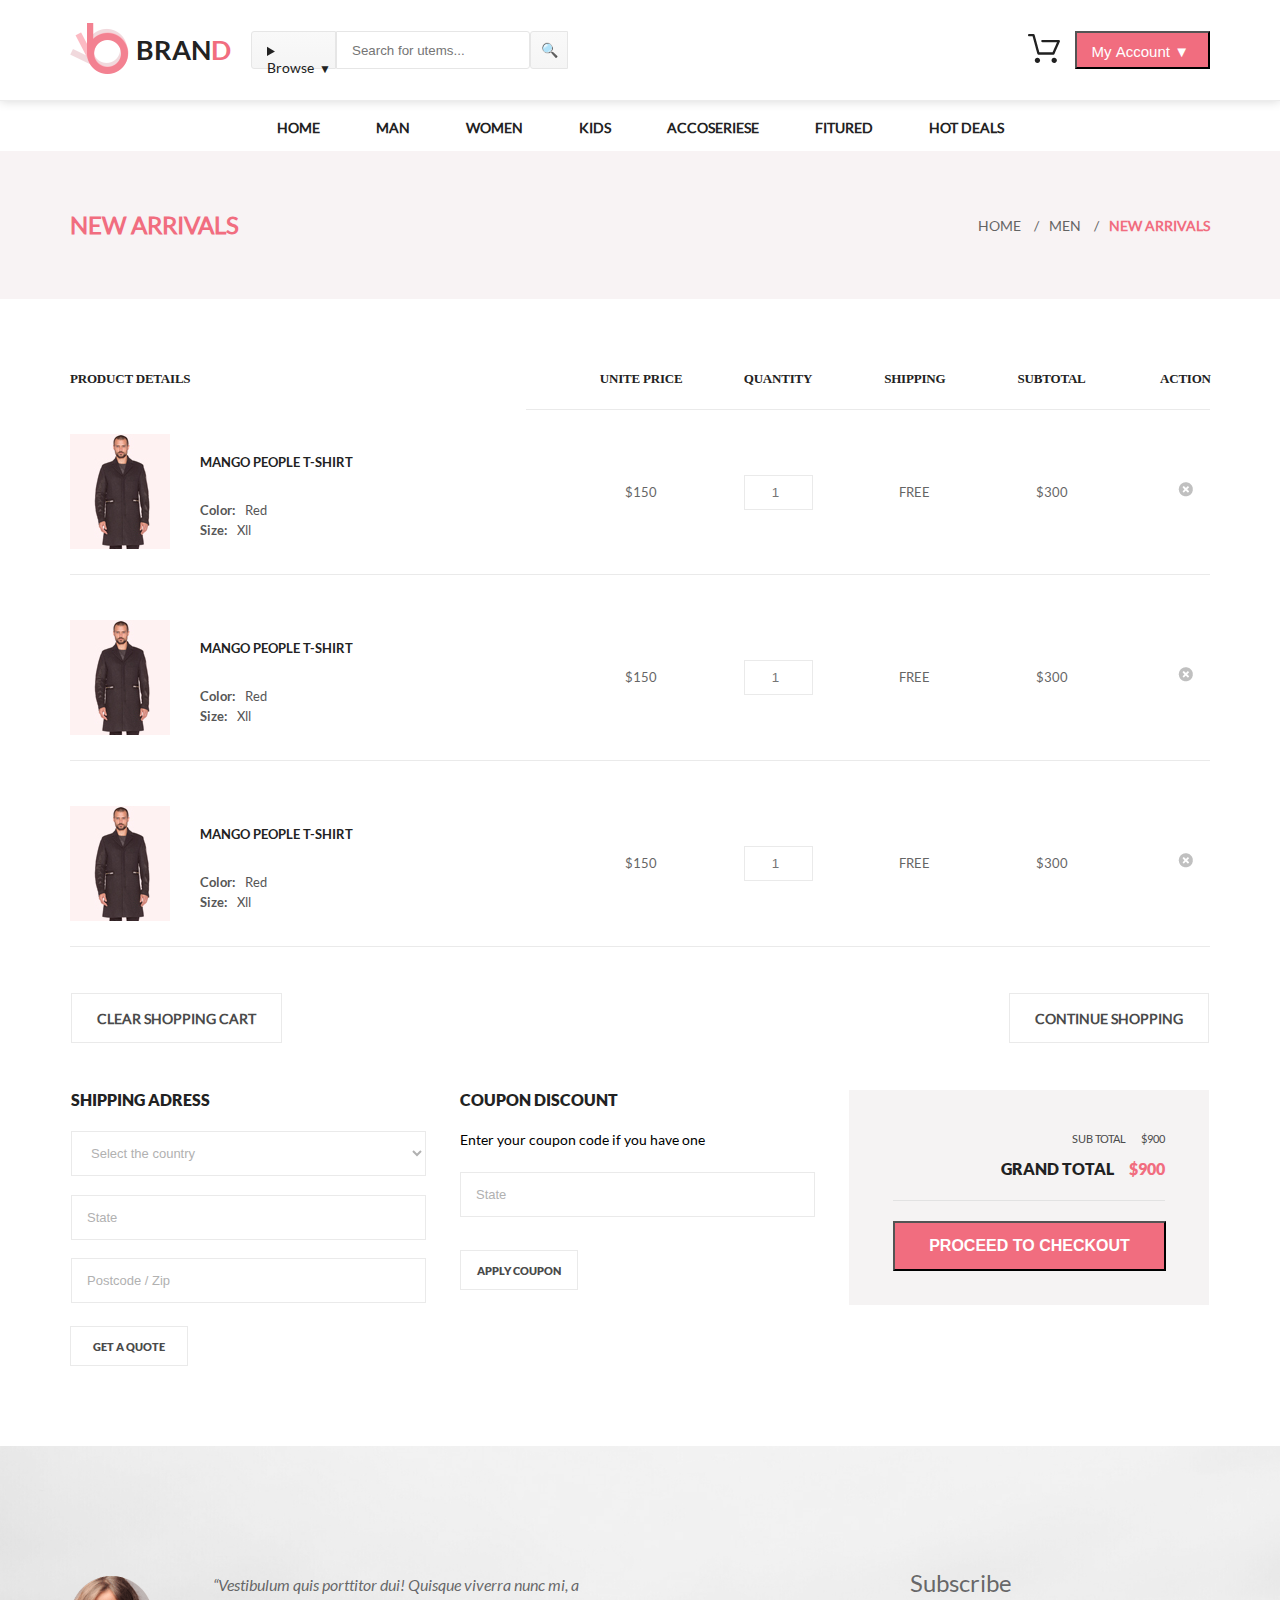
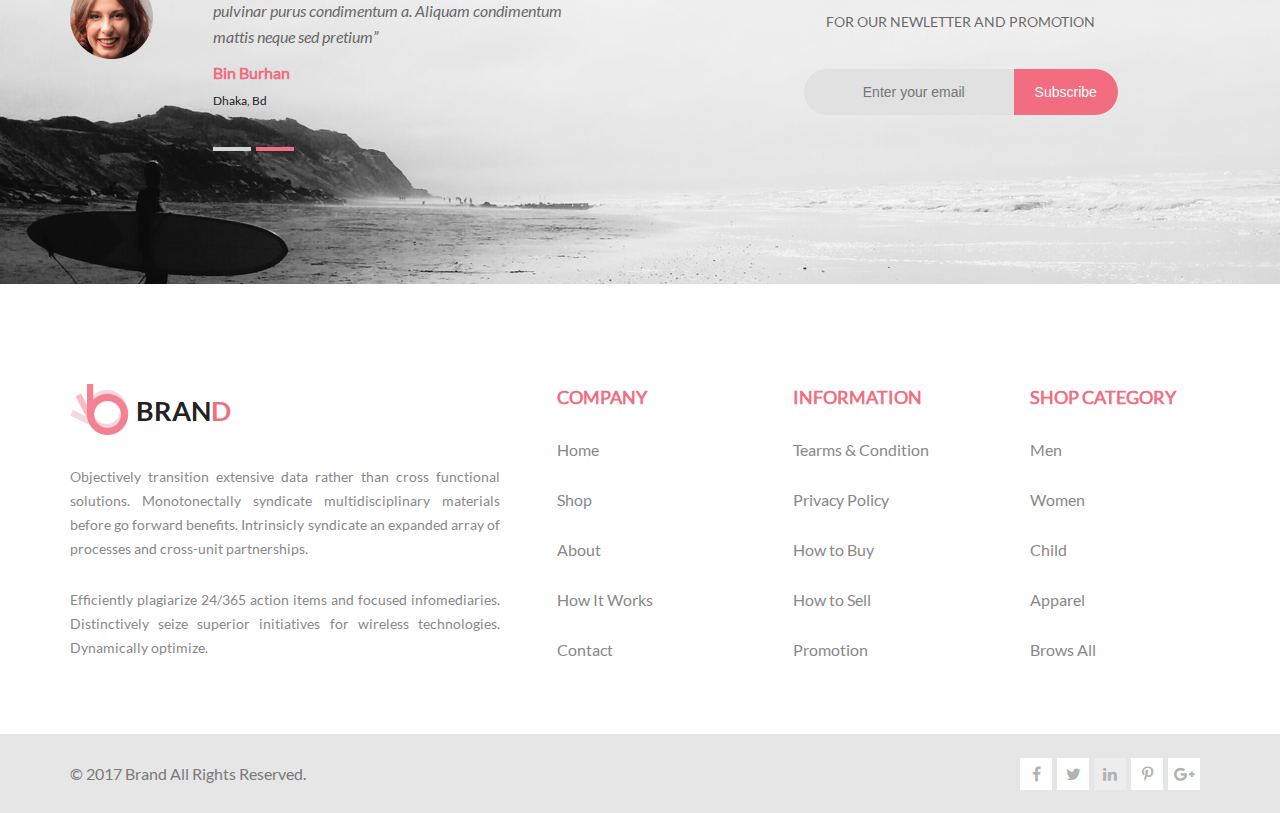
<file: shopping-cart.html>
<!DOCTYPE html>
<html lang="en">

<head>
    <meta charset="UTF-8">
    <meta name="viewport" content="width=device-width, initial-scale=1">
    <title>Shopping cart</title>
    <link rel="stylesheet" href="font-awesome-4.7.0/css/font-awesome.min.css">
    <link rel="stylesheet" href="style.css">
    <link rel="stylesheet" href="new-style.css">
</head>

<body>
    <header class="header-conteiter">
        <div class="conteiner">
            <div class="logo-left"><a href="index.html"><img class="logo-img" src="img/logo.png" alt="Логотип"></a><span class="brand">bran<span>d</span></span>
                <form action="" class="header-form">
                    <details>
                        <summary class="header-browse">Browse</summary>
                        <div class="browse-column">
                            <div class="browse-triangle"></div>
                            <div class="mega-menu-header">
                                <p class="mega-border">Women</p>
                            </div>
                            <ul class="mega-menu-list">
                                <li> <a href="products.html">Dresses</a></li>
                                <li><a href="products.html">Tops</a></li>
                                <li><a href="products.html">Sweaters/Knits</a></li>
                                <li><a href="products.html">Jackets/Coats</a></li>
                                <li><a href="products.html">Blazers</a></li>
                                <li><a href="products.html">Denim</a></li>
                                <li><a href="products.html">Leggings/Pants</a></li>
                                <li><a href="products.html">Skirts/Shorts</a></li>
                                <li><a href="products.html">Accessories</a></li>
                            </ul>
                            <div class="mega-menu-header">
                                <p class="mega-border">men</p>
                            </div>
                            <ul class="mega-menu-list">
                                <li><a href="products.html">Sweaters/Knits</a></li>
                                <li><a href="products.html">Jackets/Coats</a></li>
                                <li><a href="products.html">Denim</a></li>
                            </ul>
                        </div>
                    </details>
                    <input type="search" placeholder="Search for utems..." class="header-search">
                    <button class="search-submit" type="submit">&#128269;</button>
                </form>
            </div>
            <div class="logo-right">
                <div class="card-img"><a href="shopping-cart.html"><img src="img/cart.svg" style="width: 32px"></a>
                    <div class="card-conteiner">
                        <div class="card-box">
                            <a href="single-page.html">
                                <div class="card-box-flex"><img src="img/card-mn1.png" alt=""></div>
                            </a>
                            <div class="card-box-flex">
                                <p class="card-prod-name">Rebox Zane</p>
                                <div class="stars"><i class="fa fa-star" aria-hidden="true"></i><i class="fa fa-star" aria-hidden="true"></i><i class="fa fa-star" aria-hidden="true"></i><i class="fa fa-star" aria-hidden="true"></i><i class="fa fa-star-half-o" aria-hidden="true"></i></div>
                                <div class="card-price">1 x $250</div>
                            </div>
                            <div class="card-box-flex flex-end"><a href="shopping-cart.html"><img src="img/x.png" alt=""></a></div>
                        </div>
                        <div class="card-box">
                            <a href="single-page.html">
                                <div class="card-box-flex"><img src="img/card-mn2.png" alt=""></div>
                            </a>
                            <div class="card-box-flex">
                                <p class="card-prod-name">Rebox Zane</p>
                                <div class="stars"><i class="fa fa-star" aria-hidden="true"></i><i class="fa fa-star" aria-hidden="true"></i><i class="fa fa-star" aria-hidden="true"></i><i class="fa fa-star" aria-hidden="true"></i><i class="fa fa-star-half-o" aria-hidden="true"></i></div>
                                <div class="card-price">1 x $250</div>
                            </div>
                            <div class="card-box-flex  flex-end"><a href=""><img src="img/x.png" alt=""></a></div>
                        </div>
                        <div class="total">
                            <div>TOTAL</div>
                            <div>$500.00</div>
                        </div>
                        <a href="checkout.html">
                            <div class="checkout">Checkout</div>
                        </a>
                        <a href="shopping-cart.html">
                            <div class="go-card">Go to cart</div>
                        </a>
                        <div class="triangle card-conteiner__triangle"></div>
                    </div>
                </div>
                <button class="account">My&nbsp;Account&nbsp;&#x25bc;</button>
            </div>
        </div>
    </header>
    <nav class="menu-block">
        <div class="conteiner">
            <ul class="menu-link-product">
                <li><a href="products.html">home</a></li>
                <li><a href="products.html">man</a></li>
                <li><a href="products.html">women</a></li>
                <li><a href="products.html">kids</a></li>
                <li><a href="products.html">accoseriese</a></li>
                <li><a href="products.html">fitured</a></li>
                <li><a href="products.html">hot deals</a></li>
            </ul>

        </div>
    </nav>
    <nav class="new-arrive">
        <div class="conteiner">
            <div class="new-arrive-header">New Arrivals</div>
            <div class="broadcrumb">
                <ol itemscope itemtype="http://schema.org/BreadcrumbList" class="ol-breadcrumb">
                    <li itemprop="itemListElement" itemscope itemtype="http://schema.org/ListItem">
                        <a itemprop="item" href="index.html">
    <span itemprop="name">home</span></a>
                        <span class="b-crumbs_divider">/</span>
                        <meta itemprop="position" content="1" />
                    </li>
                    <li itemprop="itemListElement" itemscope itemtype="http://schema.org/ListItem">
                        <a itemprop="item" href="#">
    <span itemprop="name">men</span></a>
                        <span class="b-crumbs_divider">/</span>
                        <meta itemprop="position" content="2" />
                    </li>
                    <li itemprop="itemListElement" itemscope itemtype="http://schema.org/ListItem">
                        <span itemprop="name" class="last-crumb">new arrivals</span>
                        <meta itemprop="position" content="3" />
                    </li>
                </ol>
            </div>
        </div>
    </nav>
    <main class="main-card">
        <div class="conteiner">
            <div class="card-prod-box">
                <div class="card-prboxleft">
                    <p class="cardheader-left">Product Details</p>
                    <a href="single-page.html">
                        <div class="-cardproductimg-box">
                            <img src="img/prod-img.jpg" alt="">
                            <div class="cardprod-text-box">
                                <p class="cardproduct-title">
                                    Mango People T-shirt</p>
                                <p class="cardproduct-text">
                                    <span class="ctrdtext-min">Color:</span>Red</p>
                                <p class="cardproduct-text">
                                    <span class="ctrdtext-min">Size:</span>Xll</p>
                            </div>
                        </div>
                    </a>
                </div>
                <div class="card-prboxright">
                    <div class="cardchar-headers">
                        <p class="cardheader">unite Price</p>
                        <p class="cardheader">Quantity</p>
                        <p class="cardheader">shipping</p>
                        <p class="cardheader">Subtotal</p>
                        <p class="cardheader-last">ACTION</p>
                    </div>
                    <div class="cardcher-flexbox">
                        <div class="over-cheracters">$150</div>
                        <div class="over-cheracters">
                            <form action="">
                                <input type="number" class="prod-counter" min="1" placeholder="1">
                            </form>
                        </div>
                        <div class="over-cheracters">FREE</div>
                        <div class="over-cheracters">$300</div>
                        <div class="over-cheracters-last">
                            <a href=""><img src="img/x.png" alt=""></a></div>
                    </div>
                </div>

            </div>
            <div class="card-prod-box">
                <a href="single-page.html">
                    <div class="-cardproductimg-box">
                        <img src="img/prod-img.jpg" alt="">
                        <div class="cardprod-text-box">
                            <p class="cardproduct-title">
                                Mango People T-shirt</p>
                            <p class="cardproduct-text">
                                <span class="ctrdtext-min">Color:</span>Red</p>
                            <p class="cardproduct-text">
                                <span class="ctrdtext-min">Size:</span>Xll</p>
                        </div>
                    </div>
                </a>
                <div class="cardcher-flexbox">
                    <div class="over-cheracters">$150</div>
                    <div class="over-cheracters">
                        <form action="">
                            <input type="number" class="prod-counter" min="1" placeholder="1">
                        </form>
                    </div>
                    <div class="over-cheracters">FREE</div>
                    <div class="over-cheracters">$300</div>
                    <div class="over-cheracters-last">
                        <a href=""><img src="img/x.png" alt=""></a></div>
                </div>

            </div>
            <div class="card-prod-box">
                <a href="single-page.html">
                    <div class="-cardproductimg-box">
                        <img src="img/prod-img.jpg" alt="">
                        <div class="cardprod-text-box">
                            <p class="cardproduct-title">
                                Mango People T-shirt</p>
                            <p class="cardproduct-text">
                                <span class="ctrdtext-min">Color:</span>Red</p>
                            <p class="cardproduct-text">
                                <span class="ctrdtext-min">Size:</span>Xll</p>
                        </div>
                    </div>
                </a>
                <div class="cardcher-flexbox">
                    <div class="over-cheracters">$150</div>
                    <div class="over-cheracters">
                        <form action="">
                            <input type="number" class="prod-counter" min="1" placeholder="1">
                        </form>
                    </div>
                    <div class="over-cheracters">FREE</div>
                    <div class="over-cheracters">$300</div>
                    <div class="over-cheracters-last">
                        <a href=""><img src="img/x.png" alt=""></a></div>
                </div>
            </div>
            <div class="prod-flexbox">
                <a href="">
                    <div class="prodbuttons">cLEAR SHOPPING CART</div>
                </a>
                <a href="">
                    <div class="prodbuttons">cONTINUE sHOPPING</div>
                </a>
            </div>
            <div class="prod-flexbox">
                <div class="ordering-box">
                    <h2 class="order-header">Shipping Adress</h2>
                    <form action="" class="ordering-box-form">
                        <select name="country" id="country">
                            <option selected="selected">Select the country</option>
                        </select>
                        <input type="text" class="ordering-input" placeholder="State">
                        <input type="text" class="ordering-input" placeholder="Postcode / Zip">
                    </form>
                </div>
                <div class="ordering-box">
                    <h2 class="order-header">coupon discount</h2>
                    <p class="order-description">Enter your coupon code if you have one</p>
                    <form action="" class="ordering-box-form2">
                        <input type="text" class="ordering-input" placeholder="State">
                        <button class="apply-coupon">
                            Apply coupon
                        </button>
                    </form>
                </div>
                <div class="ordering-box prod-flexbox__ordering-box_grey">
                    <div class="chechout-box">
                        <div class="chechout-textbox">
                            <p class="sup-total">Sub total<span class="supmargin">$900</span></p>
                            <p class="grand-total">GRAND TOTAL<span class="pinksubmsrgin">$900</span></p>
                        </div>
                        <button class="chechout-buttom">proceed to checkout</button>
                    </div>
                </div>
            </div>
            <button class="apply-coupon">get a quote</button>
        </div>
    </main>
    <div class="subscribe-product">
        <div class="subscribe-position">
            <img src="img/sub.png" alt="">
            <div class="subscribe-conteiner">
                <div class="subscribe-foto"><img src="img/foto.png" alt="">
                </div>
                <div class="feedback">
                    <div class="feedback-text">“Vestibulum quis porttitor dui! Quisque viverra nunc mi, a pulvinar purus condimentum a. Aliquam condimentum mattis neque sed pretium”
                        <div class="fmargin"><span class="fname">Bin Burhan</span><br><span class="fcity">Dhaka, Bd</span>
                        </div>
                        <div class="tabs">
                            <button class="wtab"></button><button class="ptab"></button>
                        </div>
                    </div>
                </div>
                <div class="subform tcenter">
                    <p class="subscribe-header">Subscribe</p>
                    <p class="subscribe-text">FOR OUR NEWLETTER AND PROMOTION</p>
                    <div class="form-flex">
                        <form action="">
                            <input type="email" placeholder="Enter your email" required class="femail"><button class="fsubmit">Subscribe</button>
                        </form>
                    </div>
                </div>
            </div>
        </div>
    </div>
    <footer class="futer">
        <div class="conteiner">
            <div class="image-info">
                <div class="logo-left">
                    <a href="index.html"><img class="logo-img" src="img/logo.png" alt="Логотип"></a>
                    <span class="brand">bran<span>d</span></span>
                </div>
                <p class="futer-info">Objectively transition extensive data rather than cross functional solutions. Monotonectally syndicate multidisciplinary materials before go forward benefits. Intrinsicly syndicate an expanded array of processes and cross-unit partnerships.</p>
                <p class="futer-info">Efficiently plagiarize 24/365 action items and focused infomediaries. Distinctively seize superior initiatives for wireless technologies. Dynamically optimize.</p>
            </div>
            <div class="futer-linl">
                <p class="futer-link-header">COMPANY</p>
                <ul class="futer-link-list">
                    <li><a href="">Home</a></li>
                    <li><a href="">Shop</a></li>
                    <li><a href="">About</a></li>
                    <li><a href="">How It Works</a></li>
                    <li><a href="">Contact</a></li>
                </ul>
            </div>
            <div class="futer-linl">
                <p class="futer-link-header">INFORMATION</p>
                <ul class="futer-link-list">
                    <li><a href="">Tearms & Condition</a></li>
                    <li><a href="">Privacy Policy</a></li>
                    <li><a href="">How to Buy</a></li>
                    <li><a href="">How to Sell</a></li>
                    <li><a href="">Promotion</a></li>
                </ul>
            </div>
            <div class="futer-linl">
                <p class="futer-link-header">SHOP CATEGORY</p>
                <ul class="futer-link-list">
                    <li><a href="">Men</a></li>
                    <li><a href="">Women</a></li>
                    <li><a href="">Child</a></li>
                    <li><a href="">Apparel</a></li>
                    <li><a href="">Brows All</a></li>
                </ul>
            </div>
        </div>
    </footer>
    <footer class="copyright">
        <div class="conteiner">
            <div class="endofstory">© 2017 Brand All Rights Reserved.</div>
            <div class="social">
                <a href="">
                    <div class="icon-bg"><i class="fa fa-facebook icon-color" aria-hidden="true"></i></div>
                </a>
                <a href="">
                    <div class="icon-bg"><i class="fa fa-twitter icon-color" aria-hidden="true"></i></div>
                </a>
                <a href="">
                    <div class="icon-na-bg"><i class="fa fa-linkedin icon-na-color" aria-hidden="true"></i></div>
                </a>
                <a href="">
                    <div class="icon-bg"><i class="fa fa-pinterest-p icon-color" aria-hidden="true"></i></div>
                </a>
                <a href="">
                    <div class="icon-bg"><i class="fa fa-google-plus icon-color" aria-hidden="true"></i></div>
                </a>
            </div>
        </div>
    </footer>
</body>

</html>
</file>
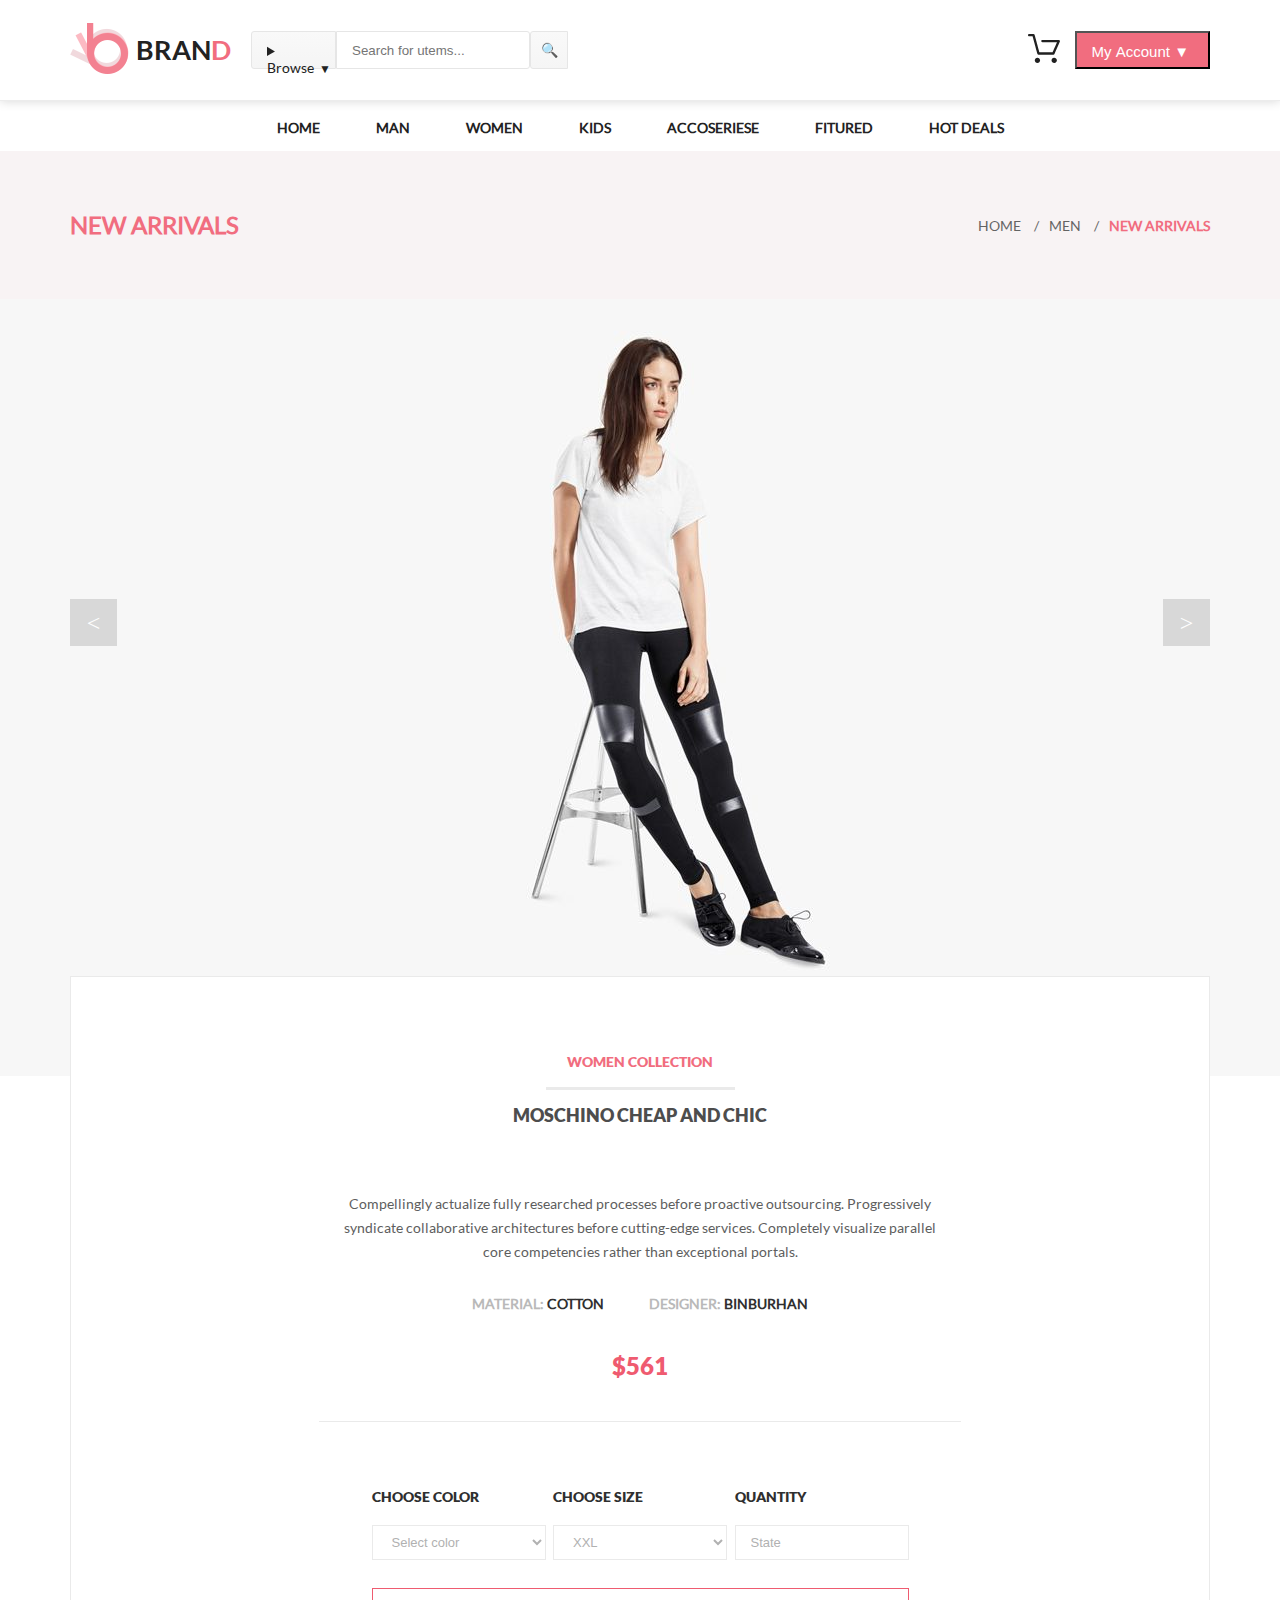
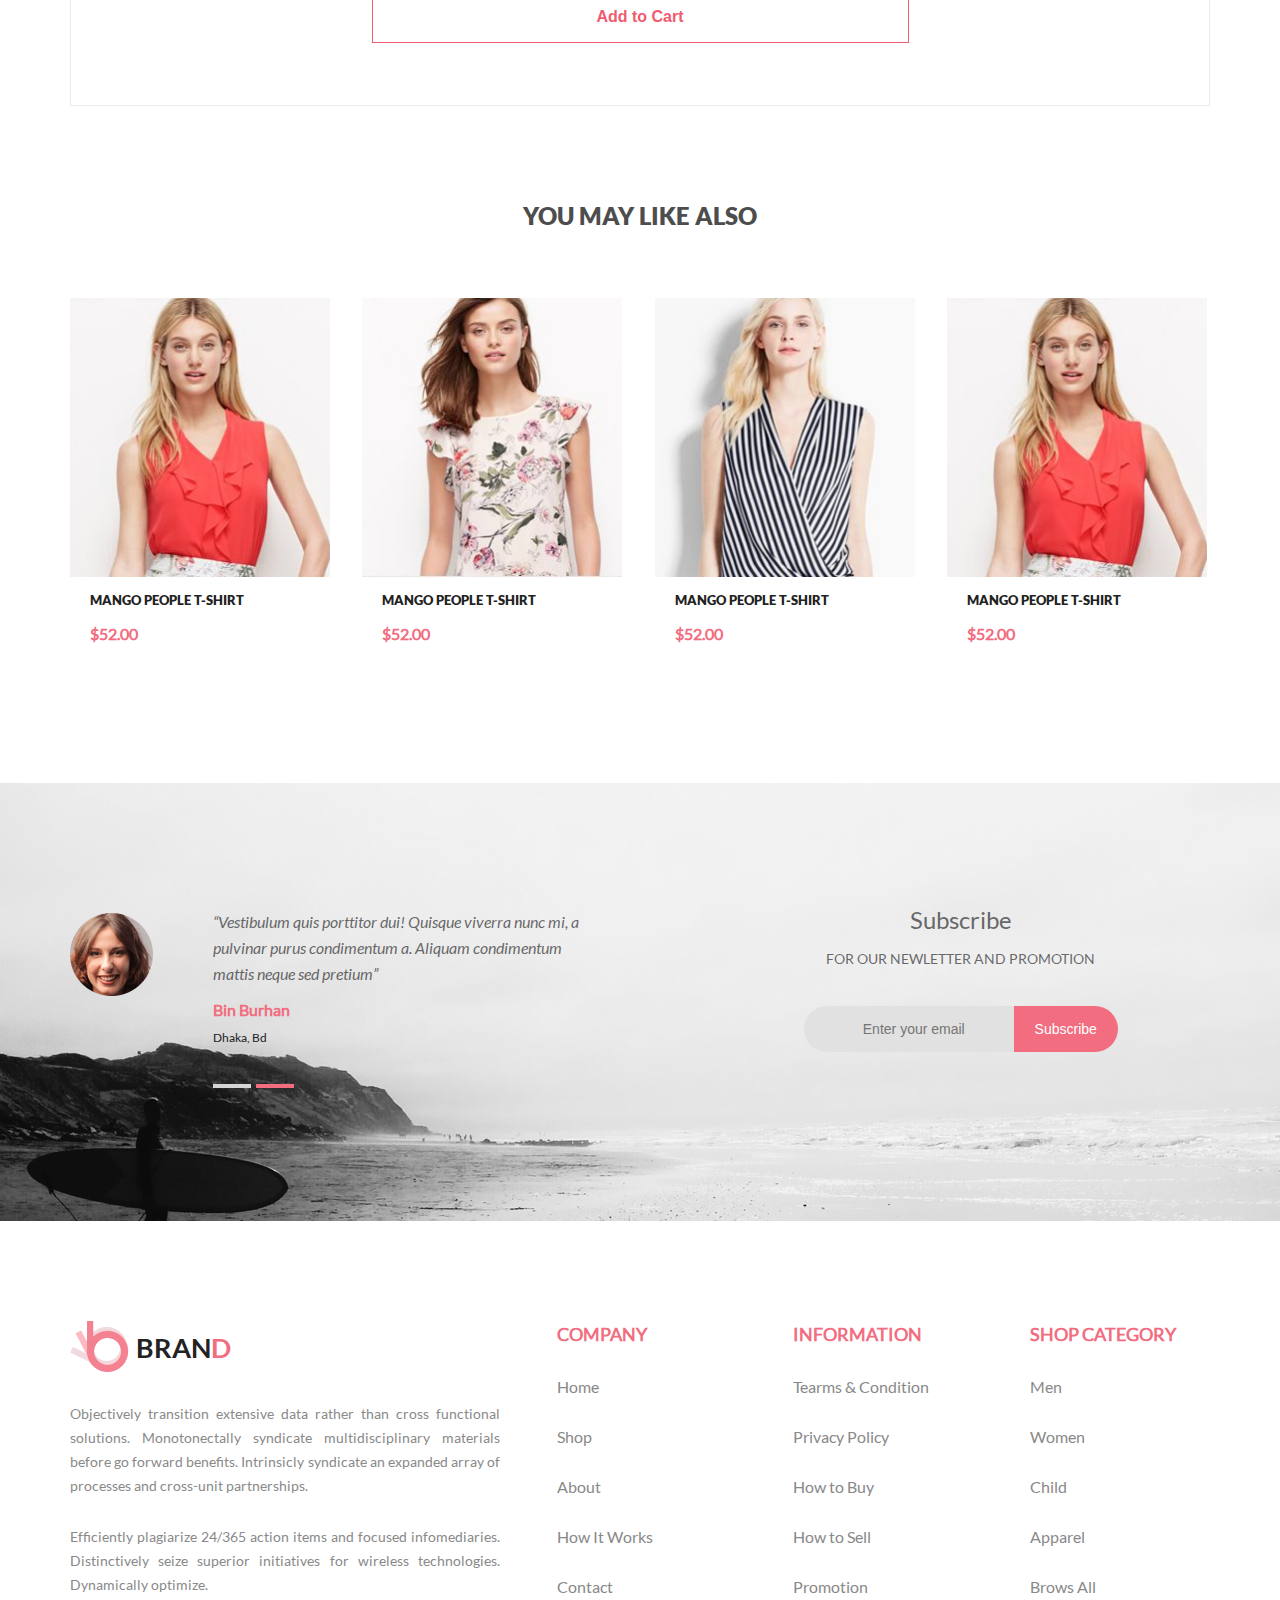
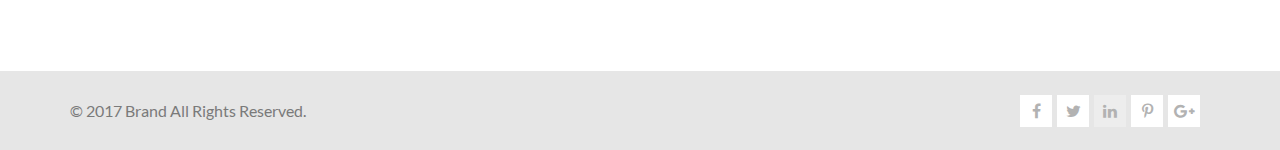
<file: single-page.html>
<!DOCTYPE html>
<html lang="en">

<head>
    <meta charset="UTF-8">
    <meta name="viewport" content="width=device-width, initial-scale=1">
    <title>Single page</title>
    <link rel="stylesheet" href="font-awesome-4.7.0/css/font-awesome.min.css">
    <link rel="stylesheet" href="style.css">
    <link rel="stylesheet" href="new-style.css">
</head>

<body>
    <header class="header-conteiter">
        <div class="conteiner">
            <div class="logo-left"><a href="index.html"><img class="logo-img" src="img/logo.png" alt="Логотип"></a><span class="brand">bran<span>d</span></span>
                <form action="" class="header-form">
                    <details>
                        <summary class="header-browse">Browse</summary>
                        <div class="browse-column">
                            <div class="browse-triangle"></div>
                            <div class="mega-menu-header">
                                <p class="mega-border">Women</p>
                            </div>
                            <ul class="mega-menu-list">
                                <li> <a href="products.html">Dresses</a></li>
                                <li><a href="products.html">Tops</a></li>
                                <li><a href="products.html">Sweaters/Knits</a></li>
                                <li><a href="products.html">Jackets/Coats</a></li>
                                <li><a href="products.html">Blazers</a></li>
                                <li><a href="products.html">Denim</a></li>
                                <li><a href="products.html">Leggings/Pants</a></li>
                                <li><a href="products.html">Skirts/Shorts</a></li>
                                <li><a href="products.html">Accessories</a></li>
                            </ul>
                            <div class="mega-menu-header">
                                <p class="mega-border">men</p>
                            </div>
                            <ul class="mega-menu-list">
                                <li><a href="products.html">Sweaters/Knits</a></li>
                                <li><a href="products.html">Jackets/Coats</a></li>
                                <li><a href="products.html">Denim</a></li>
                            </ul>
                        </div>
                    </details>
                    <input type="search" placeholder="Search for utems..." class="header-search">
                    <button class="search-submit" type="submit">&#128269;</button>
                </form>
            </div>
            <div class="logo-right">
                <div class="card-img"><a href="shopping-cart.html"><img src="img/cart.svg" style="width: 32px"></a>
                    <div class="card-conteiner">
                        <div class="card-box">
                            <a href="single-page.html">
                                <div class="card-box-flex"><img src="img/card-mn1.png" alt=""></div>
                            </a>
                            <div class="card-box-flex">
                                <p class="card-prod-name">Rebox Zane</p>
                                <div class="stars"><i class="fa fa-star" aria-hidden="true"></i><i class="fa fa-star" aria-hidden="true"></i><i class="fa fa-star" aria-hidden="true"></i><i class="fa fa-star" aria-hidden="true"></i><i class="fa fa-star-half-o" aria-hidden="true"></i></div>
                                <div class="card-price">1 x $250</div>
                            </div>
                            <div class="card-box-flex flex-end"><a href="shopping-cart.html"><img src="img/x.png" alt=""></a></div>
                        </div>
                        <div class="card-box">
                            <a href="single-page.html">
                                <div class="card-box-flex"><img src="img/card-mn2.png" alt=""></div>
                            </a>
                            <div class="card-box-flex">
                                <p class="card-prod-name">Rebox Zane</p>
                                <div class="stars"><i class="fa fa-star" aria-hidden="true"></i><i class="fa fa-star" aria-hidden="true"></i><i class="fa fa-star" aria-hidden="true"></i><i class="fa fa-star" aria-hidden="true"></i><i class="fa fa-star-half-o" aria-hidden="true"></i></div>
                                <div class="card-price">1 x $250</div>
                            </div>
                            <div class="card-box-flex  flex-end"><a href=""><img src="img/x.png" alt=""></a></div>
                        </div>
                        <div class="total">
                            <div>TOTAL</div>
                            <div>$500.00</div>
                        </div>
                        <a href="checkout.html">
                            <div class="checkout">Checkout</div>
                        </a>
                        <a href="shopping-cart.html">
                            <div class="go-card">Go to cart</div>
                        </a>
                        <div class="triangle card-conteiner__triangle"></div>
                    </div>
                </div>
                <button class="account">My&nbsp;Account&nbsp;&#x25bc;</button>
            </div>
        </div>
    </header>
    <nav class="menu-block">
        <div class="conteiner">
            <ul class="menu-link-product">
                <li><a href="products.html">home</a></li>
                <li><a href="products.html">man</a></li>
                <li><a href="products.html">women</a></li>
                <li><a href="products.html">kids</a></li>
                <li><a href="products.html">accoseriese</a></li>
                <li><a href="products.html">fitured</a></li>
                <li><a href="products.html">hot deals</a></li>
            </ul>
        </div>
    </nav>
    <nav class="new-arrive">
        <div class="conteiner">
            <div class="new-arrive-header">New Arrivals</div>
            <div class="broadcrumb">
                <ol itemscope itemtype="http://schema.org/BreadcrumbList" class="ol-breadcrumb">
                    <li itemprop="itemListElement" itemscope itemtype="http://schema.org/ListItem">
                        <a itemprop="item" href="index.html">
    <span itemprop="name">home</span></a>
                        <span class="b-crumbs_divider">/</span>
                        <meta itemprop="position" content="1" />
                    </li>
                    <li itemprop="itemListElement" itemscope itemtype="http://schema.org/ListItem">
                        <a itemprop="item" href="products.html">
    <span itemprop="name">men</span></a>
                        <span class="b-crumbs_divider">/</span>
                        <meta itemprop="position" content="2" />
                    </li>
                    <li itemprop="itemListElement" itemscope itemtype="http://schema.org/ListItem">
                        <span itemprop="name" class="last-crumb">new arrivals</span>
                        <meta itemprop="position" content="3" />
                    </li>
                </ol>
            </div>
        </div>
    </nav>
    <main class="main-singlepage">
        <div class="single-page-slider">
            <div class="conteiner">
                <img src="img/single-card.jpg" alt="">
                <button class="slider-arrows conteiner__slider-arrows_left ">&lt;</button>
                <button class="slider-arrows conteiner__slider-arrows_right">&gt;</button>
            </div>
        </div>
        <div class="cardinfo-box">
            <div class="cardinfo-relative">
                <div class="card-info">
                    <div class="prodcher">
                        <p class="header-pink">WOMEN COLLECTION</p>
                        <div>
                            <button class="prodslider-tab"></button><button class="prodslider-tab"></button><button class="prodslider-tab"></button></div>
                        <h1 class="card-h1">Moschino Cheap And Chic</h1>
                        <div class="prod-desc">Compellingly actualize fully researched processes before proactive outsourcing. Progressively syndicate collaborative architectures before cutting-edge services. Completely visualize parallel core competencies rather than exceptional portals.</div>
                        <div class="prodcher-twoblocks">
                            <div class="prodcher-one">MATERIAL: <span class="prodcer-left">COTTON</span></div>
                            <div class="prodcher-one">DESIGNER: <span style="color: #2f2f2f">BINBURHAN</span></div>
                        </div>
                        <p class="prod-price">$561</p>
                    </div>
                    <div class="prodforms-box">
                        <div class="prodforms">
                            <p class="prodform-header">CHOOSE COLOR</p>
                            <form action="" class="prodform-box">
                                <select name="color" id="prodform">
                            <option selected="selected">Select color</option>
                        </select>
                            </form>
                        </div>
                        <div class="prodforms">
                            <p class="prodform-header">CHOOSE SIZE</p>
                            <form action="" class="ordering-box-form">
                                <select name="size" id="prodform">
                            <option selected="selected">XXL</option>
                        </select>
                            </form>
                        </div>
                        <div class="prodforms">
                            <p class="prodform-header">QUANTITY</p>
                            <input type="text" class="prodforminput" placeholder="State">
                        </div>
                    </div>
                    <button class="addto">Add to Cart</button>
                </div>
            </div>
        </div>
        <h2 class="extraprod-header">you may like also</h2>
        <div class="conteiner">
            <div class="product-relative">
                <a href="">
                    <div class="product-box">
                        <img src="img/Image2.jpg" alt="">
                        <span class="product-title">
                Mango  People  T-shirt
              </span>
                        <span class="price">
                $52.00
              </span>
                    </div>
                </a>
                <div class="add-to-card-pos">
                    <a href="shopping-cart.html" class="add-cart">
              <img src="img/cart-white.svg" style="width: 23px">
              <span class="addtext">Add to Cart</span>
            </a>
                </div>
            </div>
            <div class="product-relative">
                <a href="">
                    <div class="product-box">
                        <img src="img/Image4.jpg" alt="">
                        <span class="product-title">
                Mango  People  T-shirt
              </span>
                        <span class="price">
                $52.00
              </span>
                    </div>
                </a>
                <div class="add-to-card-pos">
                    <a href="shopping-cart.html" class="add-cart">
              <img src="img/cart-white.svg" style="width: 23px">
              <span class="addtext">Add to Cart</span>
            </a>
                </div>
            </div>
            <div class="product-relative">
                <a href="">
                    <div class="product-box">
                        <img src="img/Image5.jpg" alt="">
                        <span class="product-title">
                Mango  People  T-shirt
              </span>
                        <span class="price">
                $52.00
              </span>
                    </div>
                </a>
                <div class="add-to-card-pos">
                    <a href="shopping-cart.html" class="add-cart">
              <img src="img/cart-white.svg" style="width: 23px">
              <span class="addtext">Add to Cart</span>
            </a>
                </div>
            </div>
            <div class="product-relative">
                <a href="">
                    <div class="product-box">
                        <img src="img/Image2.jpg" alt="">
                        <span class="product-title">
                Mango  People  T-shirt
              </span>
                        <span class="price">
                $52.00
              </span>
                    </div>
                </a>
                <div class="add-to-card-pos">
                    <a href="shopping-cart.html" class="add-cart">
              <img src="img/cart-white.svg" style="width: 23px">
              <span class="addtext">Add to Cart</span>
            </a>
                </div>
            </div>
        </div>
    </main>
    <div class="subscribe">
        <div class="subscribe-position">
            <img src="img/sub.png" alt="">
            <div class="subscribe-conteiner">
                <div class="subscribe-foto"><img src="img/foto.png" alt="">
                </div>
                <div class="feedback">
                    <div class="feedback-text">“Vestibulum quis porttitor dui! Quisque viverra nunc mi, a pulvinar purus condimentum a. Aliquam condimentum mattis neque sed pretium”
                        <div class="fmargin"><span class="fname">Bin Burhan</span><br><span class="fcity">Dhaka, Bd</span>
                        </div>
                        <div class="tabs">
                            <button class="wtab"></button><button class="ptab"></button>
                        </div>
                    </div>
                </div>
                <div class="subform tcenter">
                    <p class="subscribe-header">Subscribe</p>
                    <p class="subscribe-text">FOR OUR NEWLETTER AND PROMOTION</p>
                    <div class="form-flex">
                        <form action="">
                            <input type="email" placeholder="Enter your email" required class="femail"><button class="fsubmit">Subscribe</button>
                        </form>
                    </div>
                </div>
            </div>
        </div>
    </div>
    <footer class="futer">
        <div class="conteiner">
            <div class="image-info">
                <div class="logo-left">
                    <a href="index.html"><img class="logo-img" src="img/logo.png" alt="Логотип"></a>
                    <span class="brand">bran<span>d</span></span>
                </div>
                <p class="futer-info">Objectively transition extensive data rather than cross functional solutions. Monotonectally syndicate multidisciplinary materials before go forward benefits. Intrinsicly syndicate an expanded array of processes and cross-unit partnerships.</p>
                <p class="futer-info">Efficiently plagiarize 24/365 action items and focused infomediaries. Distinctively seize superior initiatives for wireless technologies. Dynamically optimize.</p>
            </div>
            <div class="futer-linl">
                <p class="futer-link-header">COMPANY</p>
                <ul class="futer-link-list">
                    <li><a href="">Home</a></li>
                    <li><a href="">Shop</a></li>
                    <li><a href="">About</a></li>
                    <li><a href="">How It Works</a></li>
                    <li><a href="">Contact</a></li>
                </ul>
            </div>
            <div class="futer-linl">
                <p class="futer-link-header">INFORMATION</p>
                <ul class="futer-link-list">
                    <li><a href="">Tearms & Condition</a></li>
                    <li><a href="">Privacy Policy</a></li>
                    <li><a href="">How to Buy</a></li>
                    <li><a href="">How to Sell</a></li>
                    <li><a href="">Promotion</a></li>
                </ul>
            </div>
            <div class="futer-linl">
                <p class="futer-link-header">SHOP CATEGORY</p>
                <ul class="futer-link-list">
                    <li><a href="">Men</a></li>
                    <li><a href="">Women</a></li>
                    <li><a href="">Child</a></li>
                    <li><a href="">Apparel</a></li>
                    <li><a href="">Brows All</a></li>
                </ul>
            </div>
        </div>
    </footer>
    <footer class="copyright">
        <div class="conteiner">
            <div class="endofstory">© 2017 Brand All Rights Reserved.</div>
            <div class="social">
                <a href="">
                    <div class="icon-bg"><i class="fa fa-facebook icon-color" aria-hidden="true"></i></div>
                </a>
                <a href="">
                    <div class="icon-bg"><i class="fa fa-twitter icon-color" aria-hidden="true"></i></div>
                </a>
                <a href="">
                    <div class="icon-na-bg"><i class="fa fa-linkedin icon-na-color" aria-hidden="true"></i></div>
                </a>
                <a href="">
                    <div class="icon-bg"><i class="fa fa-pinterest-p icon-color" aria-hidden="true"></i></div>
                </a>
                <a href="">
                    <div class="icon-bg"><i class="fa fa-google-plus icon-color" aria-hidden="true"></i></div>
                </a>
            </div>
        </div>
    </footer>
</body>

</html>
</file>
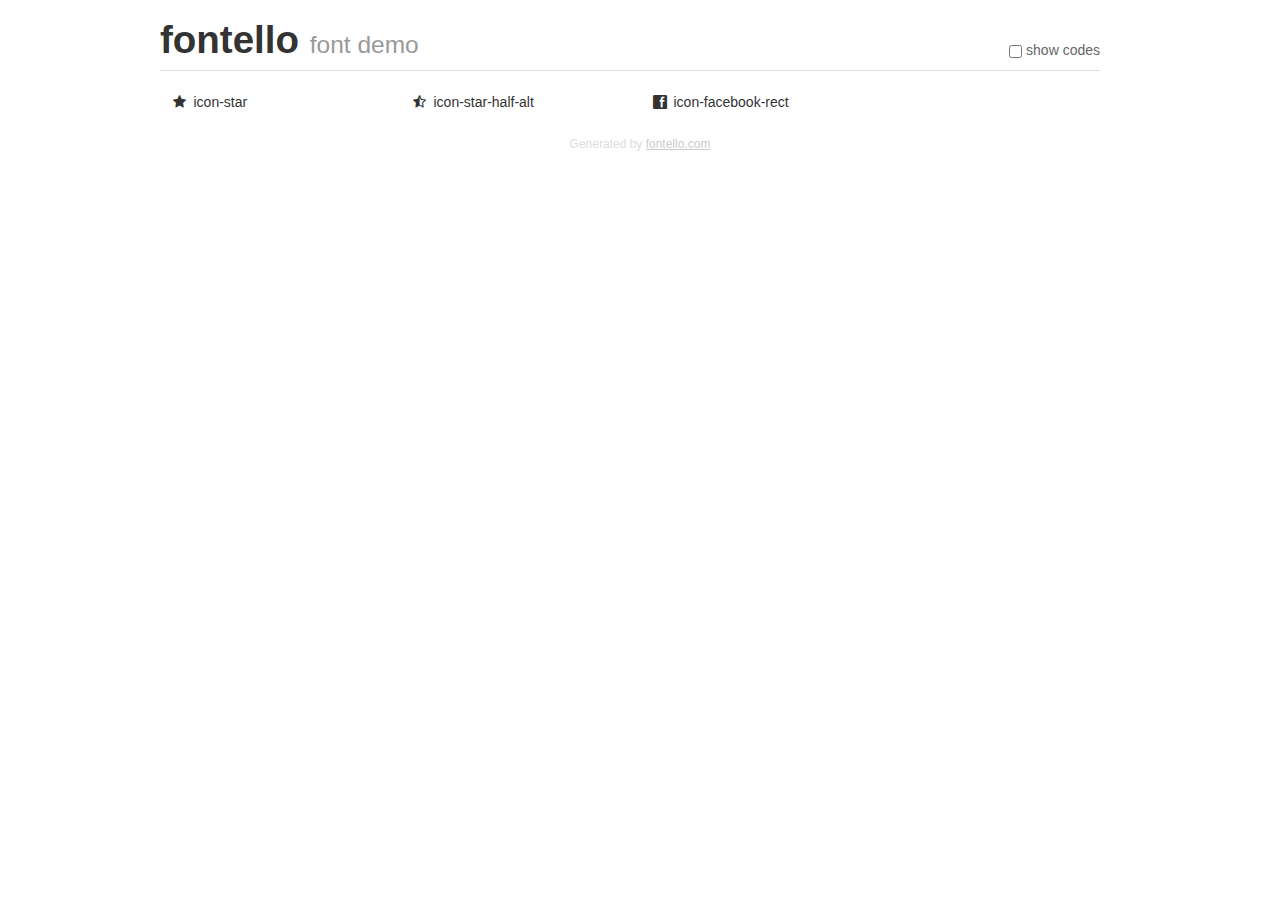
<file: fonts/fontello-fb722b28/fontello-fb722b28/demo.html>
<!DOCTYPE html>
<html>
  <head><!--[if lt IE 9]><script language="javascript" type="text/javascript" src="//html5shim.googlecode.com/svn/trunk/html5.js"></script><![endif]-->
    <meta charset="UTF-8"><style>/*
 * Bootstrap v2.2.1
 *
 * Copyright 2012 Twitter, Inc
 * Licensed under the Apache License v2.0
 * http://www.apache.org/licenses/LICENSE-2.0
 *
 * Designed and built with all the love in the world @twitter by @mdo and @fat.
 */
.clearfix {
  *zoom: 1;
}
.clearfix:before,
.clearfix:after {
  display: table;
  content: "";
  line-height: 0;
}
.clearfix:after {
  clear: both;
}
html {
  font-size: 100%;
  -webkit-text-size-adjust: 100%;
  -ms-text-size-adjust: 100%;
}
a:focus {
  outline: thin dotted #333;
  outline: 5px auto -webkit-focus-ring-color;
  outline-offset: -2px;
}
a:hover,
a:active {
  outline: 0;
}
button,
input,
select,
textarea {
  margin: 0;
  font-size: 100%;
  vertical-align: middle;
}
button,
input {
  *overflow: visible;
  line-height: normal;
}
button::-moz-focus-inner,
input::-moz-focus-inner {
  padding: 0;
  border: 0;
}
body {
  margin: 0;
  font-family: "Helvetica Neue", Helvetica, Arial, sans-serif;
  font-size: 14px;
  line-height: 20px;
  color: #333;
  background-color: #fff;
}
a {
  color: #08c;
  text-decoration: none;
}
a:hover {
  color: #005580;
  text-decoration: underline;
}
.row {
  margin-left: -20px;
  *zoom: 1;
}
.row:before,
.row:after {
  display: table;
  content: "";
  line-height: 0;
}
.row:after {
  clear: both;
}
[class*="span"] {
  float: left;
  min-height: 1px;
  margin-left: 20px;
}
.container,
.navbar-static-top .container,
.navbar-fixed-top .container,
.navbar-fixed-bottom .container {
  width: 940px;
}
.span12 {
  width: 940px;
}
.span11 {
  width: 860px;
}
.span10 {
  width: 780px;
}
.span9 {
  width: 700px;
}
.span8 {
  width: 620px;
}
.span7 {
  width: 540px;
}
.span6 {
  width: 460px;
}
.span5 {
  width: 380px;
}
.span4 {
  width: 300px;
}
.span3 {
  width: 220px;
}
.span2 {
  width: 140px;
}
.span1 {
  width: 60px;
}
[class*="span"].pull-right,
.row-fluid [class*="span"].pull-right {
  float: right;
}
.container {
  margin-right: auto;
  margin-left: auto;
  *zoom: 1;
}
.container:before,
.container:after {
  display: table;
  content: "";
  line-height: 0;
}
.container:after {
  clear: both;
}
p {
  margin: 0 0 10px;
}
.lead {
  margin-bottom: 20px;
  font-size: 21px;
  font-weight: 200;
  line-height: 30px;
}
small {
  font-size: 85%;
}
h1 {
  margin: 10px 0;
  font-family: inherit;
  font-weight: bold;
  line-height: 20px;
  color: inherit;
  text-rendering: optimizelegibility;
}
h1 small {
  font-weight: normal;
  line-height: 1;
  color: #999;
}
h1 {
  line-height: 40px;
}
h1 {
  font-size: 38.5px;
}
h1 small {
  font-size: 24.5px;
}
body {
  margin-top: 90px;
}
.header {
  position: fixed;
  top: 0;
  left: 50%;
  margin-left: -480px;
  background-color: #fff;
  border-bottom: 1px solid #ddd;
  padding-top: 10px;
  z-index: 10;
}
.footer {
  color: #ddd;
  font-size: 12px;
  text-align: center;
  margin-top: 20px;
}
.footer a {
  color: #ccc;
  text-decoration: underline;
}
.the-icons {
  font-size: 14px;
  line-height: 24px;
}
.switch {
  position: absolute;
  right: 0;
  bottom: 10px;
  color: #666;
}
.switch input {
  margin-right: 0.3em;
}
.codesOn .i-name {
  display: none;
}
.codesOn .i-code {
  display: inline;
}
.i-code {
  display: none;
}
@font-face {
      font-family: 'fontello';
      src: url('./font/fontello.eot?23262830');
      src: url('./font/fontello.eot?23262830#iefix') format('embedded-opentype'),
           url('./font/fontello.woff?23262830') format('woff'),
           url('./font/fontello.ttf?23262830') format('truetype'),
           url('./font/fontello.svg?23262830#fontello') format('svg');
      font-weight: normal;
      font-style: normal;
    }
     
     
    .demo-icon
    {
      font-family: "fontello";
      font-style: normal;
      font-weight: normal;
      speak: none;
     
      display: inline-block;
      text-decoration: inherit;
      width: 1em;
      margin-right: .2em;
      text-align: center;
      /* opacity: .8; */
     
      /* For safety - reset parent styles, that can break glyph codes*/
      font-variant: normal;
      text-transform: none;
     
      /* fix buttons height, for twitter bootstrap */
      line-height: 1em;
     
      /* Animation center compensation - margins should be symmetric */
      /* remove if not needed */
      margin-left: .2em;
     
      /* You can be more comfortable with increased icons size */
      /* font-size: 120%; */
     
      /* Font smoothing. That was taken from TWBS */
      -webkit-font-smoothing: antialiased;
      -moz-osx-font-smoothing: grayscale;
     
      /* Uncomment for 3D effect */
      /* text-shadow: 1px 1px 1px rgba(127, 127, 127, 0.3); */
    }
     </style>
    <link rel="stylesheet" href="css/animation.css"><!--[if IE 7]><link rel="stylesheet" href="css/" + font.fontname + "-ie7.css"><![endif]-->
    <script>
      function toggleCodes(on) {
        var obj = document.getElementById('icons');
      
        if (on) {
          obj.className += ' codesOn';
        } else {
          obj.className = obj.className.replace(' codesOn', '');
        }
      }
      
    </script>
  </head>
  <body>
    <div class="container header">
      <h1>fontello <small>font demo</small></h1>
      <label class="switch">
        <input type="checkbox" onclick="toggleCodes(this.checked)">show codes
      </label>
    </div>
    <div class="container" id="icons">
      <div class="row">
        <div class="the-icons span3" title="Code: 0xe800"><i class="demo-icon icon-star">&#xe800;</i> <span class="i-name">icon-star</span><span class="i-code">0xe800</span></div>
        <div class="the-icons span3" title="Code: 0xf123"><i class="demo-icon icon-star-half-alt">&#xf123;</i> <span class="i-name">icon-star-half-alt</span><span class="i-code">0xf123</span></div>
        <div class="the-icons span3" title="Code: 0xf301"><i class="demo-icon icon-facebook-rect">&#xf301;</i> <span class="i-name">icon-facebook-rect</span><span class="i-code">0xf301</span></div>
      </div>
    </div>
    <div class="container footer">Generated by <a href="http://fontello.com">fontello.com</a></div>
  </body>
</html>
</file>
<file: style.css>
/* Generated by less 2.5.1 */
@font-face {
  font-family: "Lato-Black";
  src: url(fonts/Lato-Black.ttf);
}
@font-face {
  font-family: "Lato-Bold";
  src: url(fonts/Lato-Bold.ttf);
}
@font-face {
  font-family: "Lato-Hairline";
  src: url(fonts/Lato-Hairline.ttf);
}
@font-face {
  font-family: "Lato-Italic";
  src: url(fonts/Lato-Italic.ttf);
}
@font-face {
  font-family: "Lato-Regular";
  src: url(fonts/Lato-Regular.ttf);
}
@font-face {
  font-family: "Lato-Light";
  src: url(fonts/Lato-Light.ttf);
}
* {
  margin: 0;
  padding: 0;
}
body {
  background-color: #ffffff;
  font-family: Lato-Regular, sans-serif;
}
a {
  text-decoration: none;
}
.header-conteiter {
  border-bottom: 1px solid #ececec;
  box-shadow: 0px 0px 10px 0px rgba(0, 0, 0, 0.17);
  width: 100%;
  height: 100px;
  display: flex;
  justify-content: center;
}
.conteiner {
  width: 1140px;
  height: 100%;
  display: flex;
  align-items: center;
  justify-content: center;
}
.header-conteiter .conteiner {
  justify-content: space-between;
}
.logo-img {
  width: 59px;
  height: 51px;
  margin-right: 7px;
}
.brand {
  color: #222222;
  font-size: 27px;
  /* Приближение из-за подстановки шрифтов */
  font-weight: 300;
  font-family: Lato-Bold, sans-serif;
  line-height: 32px;
  /* Приближение из-за подстановки шрифтов */
  text-align: center;
  text-transform: uppercase;
  margin-right: 20px;
}
.logo-left {
  display: flex;
  align-items: center;
}
.brand span {
  color: #f16d7f;
}
.header-browse {
  position: relative;
  height: 38px;
  width: 85px;
  border-bottom-left-radius: 3px;
  border-top-left-radius: 3px;
  border-style: solid;
  border-width: 1px;
  border-color: #e6e6e6;
  box-sizing: border-box;
  background: -webkit-linear-gradient(-90deg, #f9f9f9 0%, #f5f5f5 100%);
  background: -moz-linear-gradient(-90deg, #f9f9f9 0%, #f5f5f5 100%);
  background: -o-linear-gradient(-90deg, #f9f9f9 0%, #f5f5f5 100%);
  background: -ms-linear-gradient(-90deg, #f9f9f9 0%, #f5f5f5 100%);
  background: linear-gradient(180deg, #f9f9f9 0%, #f5f5f5 100%);
  padding: 10px 19px;
  color: #222222;
  font-size: 14px;
  /* Приближение из-за подстановки шрифтов */
  font-weight: 300;
  align-items: center;
  /* Приближение из-за подстановки шрифтов */
  padding-left: 15px;
}
summary::-webkit-details-marker {
  display: none;
}
summary::after {
  content: '\25BC';
  padding-left: 5px;
  font-size: 12px;
}
details[open] summary::after {
  content: '\25B2';
}
.category {
  list-style-type: none;
}
.header-search {
  border-bottom-right-radius: 3px;
  border-top-right-radius: 3px;
  border-style: solid;
  border-width: 1px;
  border-color: #e6e6e6;
  box-sizing: border-box;
  height: 38px;
  padding-left: 15px;
}
.search-submit {
  border-bottom-left-radius: 3px;
  border-top-left-radius: 3px;
  border-style: solid;
  border-width: 1px;
  border-color: #e6e6e6;
  box-sizing: border-box;
  background: -webkit-linear-gradient(-90deg, #f9f9f9 0%, #f5f5f5 100%);
  background: -moz-linear-gradient(-90deg, #f9f9f9 0%, #f5f5f5 100%);
  background: -o-linear-gradient(-90deg, #f9f9f9 0%, #f5f5f5 100%);
  background: -ms-linear-gradient(-90deg, #f9f9f9 0%, #f5f5f5 100%);
  background: linear-gradient(180deg, #f9f9f9 0%, #f5f5f5 100%);
  width: 38px;
  height: 38px;
  color: #222222;
  font-size: 14px;
  /* Приближение из-за подстановки шрифтов */
  font-weight: 300;
  line-height: 32px;
  /* Приближение из-за подстановки шрифтов */
}
.account {
  background-color: #f16d7f;
  padding: 10px 19px;
  color: #ffffff;
  font-size: 15px;
  /* Приближение из-за подстановки шрифтов */
  font-weight: 400;
  line-height: 18px;
  /* Приближение из-за подстановки шрифтов */
  padding-left: 15px;
  margin-left: 15px;
  width: auto;
  height: 38px;
}
.logo-right {
  display: flex;
  align-items: center;
  justify-content: space-between;
}
.menu-block {
  width: 100%;
  height: 50px;
  display: flex;
  justify-content: center;
}
.menu-link {
  list-style: none;
  display: flex;
  justify-content: center;
  position: relative;
}
.menu-link > li > a {
  text-decoration: none;
  color: #222222;
  font-size: 14px;
  /* Приближение из-за подстановки шрифтов */
  font-weight: 700;
  line-height: 26px;
  /* Приближение из-за подстановки шрифтов */
  text-align: left;
  text-transform: uppercase;
  margin: 0 15px;
  padding: 13px;
  transition: .3s;
}
.menu-link > a:hover {
  border-bottom: #f16d7f solid 5px;
}
.menu-link:hover .mega-conteiner {
  transform: rotateX(0deg);
}
.mega-conteiner {
  width: 849px;
  position: absolute;
  z-index: 100;
  background-color: #fff;
  border: 1px solid #e8e8e8;
  box-shadow: 0px 5px 5px 0px rgba(0, 0, 0, 0.43);
  padding-left: 15px;
  display: flex;
  justify-content: space-around;
  border-radius: 5px;
  top: 30px;
  transform: rotateX(90deg);
  transform-origin: top;
  transition: transform 0.3s ease-out;
}
.mega-border {
  border-bottom: 1px solid #e8e8e8;
  padding-bottom: 10px;
}
.mega-column {
  width: 273px;
}
.mega-margin {
  margin-top: 20px;
  position: relative;
}
.super-sale {
  position: absolute;
  z-index: 100;
  color: #fff;
  font-size: 22px;
  font-family: Lato-Black;
  bottom: 30px;
  right: 50px;
}
.triangle {
  position: absolute;
  width: 15px;
  height: 15px;
  z-index: 1999;
  background-color: #fff;
  border-top: 1px solid #e8e8e8;
  border-left: 1px solid #e8e8e8;
  transform: rotate(45deg);
}
.browse-column {
  position: absolute;
  width: 260px;
  padding-left: 10px;
  padding-right: 10px;
  z-index: 1000;
  background-color: #fff;
  border: 1px solid #e8e8e8;
  box-shadow: 0px 5px 5px 0px rgba(0, 0, 0, 0.43);
  border-radius: 5px;
}
.browse-triangle {
  position: absolute;
  width: 12px;
  height: 12px;
  z-index: 3000;
  background-color: #fff;
  border-top: 1px solid #e8e8e8;
  border-left: 1px solid #e8e8e8;
  transform: rotate(45deg);
  left: 65px;
  top: -6px;
}
.card-conteiner {
  position: relative;
  display: block;
  width: 265px;
  height: 443px;
  background-color: #ffffff;
  position: absolute;
  z-index: 200;
  padding: 21px 19px;
  border: 1px solid #e8e8e8;
  box-shadow: 0px 5px 5px 0px rgba(0, 0, 0, 0.43);
  border-radius: 5px;
  top: 80px;
  left: -30px;
  transform: rotateX(90deg);
  transform-origin: top;
  transition: transform 0.3s ease-out;
}
.card-box {
  height: 88px;
  display: flex;
  justify-content: space-between;
  align-items: center;
  padding: 20px 0;
  border-bottom: 4px solid #ededed;
}
.card-prod-name {
  color: #222222;
  font-size: 12px;
  font-weight: 700;
  text-transform: uppercase;
  margin-bottom: 10px;
}
.card-price {
  color: #f16d7f;
  font-size: 12px;
  font-weight: 400;
  text-transform: uppercase;
  /* Text style for "x" */
  font-size: 10px;
  margin-top: 10px;
}
.total {
  display: flex;
  justify-content: space-between;
  color: #222222;
  font-size: 16px;
  font-weight: 700;
  text-transform: uppercase;
  margin: 10px 0;
}
.checkout {
  border: 1px solid #f16d7f;
  padding: 15px;
  color: #f16d7f;
  font-size: 14px;
  font-weight: 700;
  text-transform: uppercase;
  text-align: center;
  margin-top: 30px;
}
.card-box-flex {
  width: 88.33333333px;
}
.flex-end {
  display: flex;
  justify-content: flex-end;
}
.go-card {
  color: #4a4a4a;
  font-size: 14px;
  font-weight: 700;
  text-transform: uppercase;
  text-align: center;
  padding: inherit;
  margin-top: 15px;
}
.card-triangle {
  position: absolute;
  width: 12px;
  height: 12px;
  z-index: 1999;
  background-color: #000;
  border-top: 1px solid #e8e8e8;
  border-left: 1px solid #e8e8e8;
  transform: rotate(45deg);
  left: 55px;
  top: -15px;
}
.card-img:hover .card-conteiner {
  display: block;
  transform: rotateX(0deg);
}
.card-img {
  position: relative;
  height: 90px;
  width: 100%;
  display: flex;
  align-items: center;
}
.position-line {
  display: flex;
  align-items: center;
  width: auto;
}
.mega-menu-header {
  color: #646464;
  padding: 10px 10px;
  font-size: 14px;
  font-weight: 400;
  line-height: 24px;
  text-transform: uppercase;
  letter-spacing: 0.35px;
}
.mega-menu-list {
  padding-bottom: 10px;
}
.mega-menu-list > li {
  list-style-type: none;
}
.mega-menu-list > li > a {
  color: #646464;
  font-size: 14px;
  font-weight: 400;
  line-height: 32px;
  letter-spacing: 0.35px;
  padding: 10px;
  text-decoration: none;
  text-transform: none;
}
.slider {
  width: 100%;
  height: 665px;
  background-color: #e8e8e8;
  display: flex;
  justify-content: center;
}
.slider .conteiner {
  width: 1140px;
  height: 100%;
  display: flex;
  align-items: center;
  justify-content: center;
  position: relative;
}
.promo {
  height: 820px;
  width: 100%;
  display: flex;
  justify-content: center;
  margin-top: 100px;
}
.promo .conteiner {
  height: 825px;
  width: 1140px;
  display: flex;
  flex-flow: column wrap;
  align-content: space-between;
  justify-content: space-between;
}
.promo-box1,
.promo-box2,
.promo-box3,
.promo-box4 {
  position: relative;
  transition: transform .7s;
}
.promo-box1:hover,
.promo-box2:hover,
.promo-box3:hover,
.promo-box4:hover {
  transform: scale(0.9);
}
.promo-title {
  position: absolute;
  left: 0px;
  top: 30px;
  padding: 20px;
  background-color: #fff;
  font-family: Lato-Black;
  color: #222222;
  font-size: 18px;
  /* Приближение из-за подстановки шрифтов */
  font-weight: 900;
  text-align: left;
  text-transform: uppercase;
}
.products-header {
  display: flex;
  justify-content: center;
  color: #222222;
  font-size: 30px;
  /* Приближение из-за подстановки шрифтов */
  font-weight: 700;
  line-height: 54px;
  /* Приближение из-за подстановки шрифтов */
  margin-top: 100px;
}
.products-description {
  display: flex;
  justify-content: center;
  text-align: center;
  color: #9f9f9f;
  font-size: 14px;
  /* Приближение из-за подстановки шрифтов */
  font-weight: 400;
  line-height: 54px;
  /* Приближение из-за подстановки шрифтов */
}
.products {
  width: 100%;
  height: 760px;
  display: flex;
  justify-content: center;
}
.products .conteiner {
  width: 1140px;
  height: 100%;
  display: flex;
  flex-flow: row wrap;
  justify-content: space-between;
  align-content: space-between;
}
.product-box {
  width: 260px;
  height: 365px;
  display: flex;
  flex-direction: column;
  justify-content: space-between;
  margin-bottom: 20px;
  transition: .5s;
}
.product-relative:hover .product-box {
  box-shadow: 0px 5px 8px 0px rgba(0, 0, 0, 0.16);
}
.product-relative:hover .product-box > img {
  filter: brightness(30%);
  transition: .5s;
}
.product-relative:hover .add-cart {
  opacity: 1;
}
.product-title {
  font-family: Lato-Black;
  color: #222222;
  font-size: 13px;
  /* Приближение из-за подстановки шрифтов */
  font-weight: 400;
  text-transform: uppercase;
  margin-left: 20px;
}
.price {
  color: #f16d7f;
  font-size: 16px;
  /* Приближение из-за подстановки шрифтов */
  font-weight: 700;
  margin-bottom: 20px;
  margin-left: 20px;
}
.browse-product {
  background-color: #f16d7f;
  width: 212px;
  height: 54px;
  color: #ffffff;
  font-size: 16px;
  /* Приближение из-за подстановки шрифтов */
  font-weight: 700;
  line-height: 54px;
  /* Приближение из-за подстановки шрифтов */
  text-align: center;
}
.browse-all {
  display: flex;
  justify-content: center;
  margin: 100px 0 130px 0;
}
.advert {
  display: flex;
  justify-content: center;
}
.advert .conteiner {
  background-color: #222224;
  width: 1140px;
  height: 530px;
  display: flex;
  justify-content: space-between;
}
.svg-pics {
  display: flex;
  flex-direction: column;
  justify-content: space-around;
  height: 100%;
}
.adert-title {
  color: #fbfbfb;
  font-size: 20px;
  /* Приближение из-за подстановки шрифтов */
  font-weight: 700;
  text-align: left;
  margin-bottom: 10px;
}
.advert-text {
  color: #fbfbfb;
  font-size: 14px;
  /* Приближение из-за подстановки шрифтов */
  font-weight: 300;
  line-height: 24px;
  /* Приближение из-за подстановки шрифтов */
  text-align: left;
}
.advflexbox {
  display: flex;
  flex-direction: column;
  justify-content: space-around;
  height: 100%;
  margin: 40px;
}
.advpic-text {
  display: flex;
  justify-content: space-between;
  width: 380px;
}
.advert-textbox {
  display: flex;
  flex-direction: column;
  margin-left: 20px;
}
.subscribe {
  display: flex;
  justify-content: center;
  width: 100%;
  height: 438px;
  margin-top: 100px;
}
.subscribe-header {
  color: rgba(34, 34, 36, 0.67);
  font-size: 24px;
  /* Приближение из-за подстановки шрифтов */
  font-weight: 400;
  line-height: 54px;
  /* Приближение из-за подстановки шрифтов */
  margin-top: 110px;
}
.subscribe-text {
  color: rgba(34, 34, 36, 0.67);
  font-size: 14px;
  /* Приближение из-за подстановки шрифтов */
  font-weight: 400;
  line-height: 24px;
  /* Приближение из-за подстановки шрифтов */
  text-align: center;
  margin-bottom: 35px;
}
.subscribe-foto {
  width: 83px;
  height: 83px;
  border-radius: 50%;
  margin-top: 130px;
}
.subscribe-position {
  display: flex;
  justify-content: center;
  position: relative;
  width: 1140px;
  height: 100%;
}
.subscribe-conteiner {
  display: flex;
  justify-content: space-between;
  width: 1140px;
  height: 100%;
  position: absolute;
}
.tcenter {
  text-align: center;
}
.feedback {
  display: flex;
  padding-left: 60px;
  align-items: center;
  width: 100%;
}
.feedback-text {
  font-family: "Lato-Italic";
  width: 386px;
  color: rgba(34, 34, 36, 0.67);
  font-size: 16px;
  /* Приближение из-за подстановки шрифтов */
  line-height: 26px;
  /* Приближение из-за подстановки шрифтов */
  text-align: left;
}
.fname {
  font-family: Lato-Regular;
  color: #f16d7f;
  font-size: 16px;
  /* Приближение из-за подстановки шрифтов */
  font-weight: 700;
  line-height: 26px;
  /* Приближение из-за подстановки шрифтов */
  text-align: left;
  padding: inherit;
}
.fcity {
  font-family: Lato-Regular;
  color: #222224;
  font-size: 12px;
  /* Приближение из-за подстановки шрифтов */
  font-weight: 300;
  line-height: 14px;
  /* Приближение из-за подстановки шрифтов */
  text-align: left;
  padding: 5px 0;
}
.wtab {
  background-color: #d6d6d6;
  width: 38px;
  height: 4px;
  border: none;
  margin-right: 5px;
}
.ptab {
  background-color: #f16d7f;
  width: 38px;
  height: 4px;
  border: none;
}
.tabs {
  margin-top: 20px;
}
.fpadding {
  padding-top: 10px;
}
.fmargin {
  margin-top: 10px;
}
.subform {
  height: 100%;
  align-items: center;
  width: 100%;
}
.femail {
  background-color: #e1e1e1;
  width: 200px;
  height: 46px;
  border: none;
  border-radius: 50px 0 0 50px;
  padding-left: 10px;
  color: rgba(34, 34, 36, 0.67);
  font-size: 14px;
  font-weight: 400;
  text-align: center;
}
.fsubmit {
  background-color: #f16d7f;
  width: 104px;
  height: 46px;
  border: none;
  border-radius: 0 50px 50px 0;
  color: #ffffff;
  font-size: 14px;
  /* Приближение из-за подстановки шрифтов */
  font-weight: 400;
  text-align: center;
}
.product-relative {
  position: relative;
}
.add-cart {
  opacity: 0;
  position: absolute;
  top: 98px;
  border-style: solid;
  border-width: 1px;
  border-color: #ffffff;
  box-sizing: border-box;
  background-color: rgba(255, 255, 255, 0);
  padding: 15px;
  transition: .5s;
}
.add-to-card-pos {
  display: flex;
  justify-content: center;
  width: 263px;
}
.addtext {
  color: #ffffff;
  font-size: 13px;
  /* Приближение из-за подстановки шрифтов */
  font-weight: 700;
  text-align: left;
  padding-left: 5px;
}
.futer {
  display: flex;
  justify-content: center;
  width: 100%;
  height: 350px;
  margin-top: 100px;
}
.futer .conteiner {
  width: 1140px;
  height: 100%;
  display: flex;
  justify-content: space-between;
}
.image-info {
  width: 430px;
  height: 100%;
}
.futer-linl {
  width: 180px;
  height: 100%;
}
.futer-link-header {
  color: #f16d7f;
  font-size: 18px;
  /* Приближение из-за подстановки шрифтов */
  font-weight: 700;
  line-height: 26px;
  /* Приближение из-за подстановки шрифтов */
  text-align: left;
  padding-bottom: 15px;
}
.futer-link-list li {
  list-style: none;
}
.futer-link-list a {
  text-decoration: none;
  color: #898989;
  font-size: 16px;
  /* Приближение из-за подстановки шрифтов */
  font-weight: 400;
  line-height: 50px;
  /* Приближение из-за подстановки шрифтов */
  text-align: right;
}
.futer-info {
  color: #898989;
  font-size: 14px;
  /* Приближение из-за подстановки шрифтов */
  font-weight: 300;
  line-height: 24px;
  /* Приближение из-за подстановки шрифтов */
  text-align: justify;
  margin-top: 27px;
}
.copyright {
  background-color: #e6e6e6;
  width: 100%;
  height: 79px;
  display: flex;
  justify-content: center;
}
.copyright .conteiner {
  width: 1140px;
  height: 100%;
  display: flex;
  align-items: center;
  justify-content: space-between;
}
.endofstory {
  color: #7a7a7a;
  font-size: 16px;
  /* Приближение из-за подстановки шрифтов */
  font-weight: 400;
  line-height: 42px;
  /* Приближение из-за подстановки шрифтов */
}
.social {
  padding-right: 5px;
  display: flex;
  justify-content: flex-end;
  margin-left: 5px;
}
.promo-red {
  font-family: lato-BLack;
  color: #f16d7f;
  font-size: 30px;
  /* Приближение из-за подстановки шрифтов */
  font-weight: 900;
  text-align: left;
  text-transform: uppercase;
}
.header1 {
  font-family: Lato-Black;
  color: #222222;
  font-size: 60px;
  /* Приближение из-за подстановки шрифтов */
  text-align: right;
  line-height: 60px;
}
.header2 {
  color: #222222;
  font-size: 40px;
  /* Приближение из-за подстановки шрифтов */
  text-align: right;
  line-height: 40px;
}
.fashion {
  color: #f16d7f;
}
.header-h1 {
  position: absolute;
  left: 0;
  padding-left: 30px;
  border-left: #f16d7f solid 12px;
}
.header-form {
  display: flex;
  align-items: center;
}
.new-arrive {
  display: flex;
  justify-content: center;
  background-color: #f8f3f4;
  width: 100%;
  height: 148px;
}
.new-arrive .conteiner {
  justify-content: space-between;
}
.new-arrive-header {
  color: #f16d7f;
  font-size: 24px;
  /* Приближение из-за подстановки шрифтов */
  font-weight: 900;
  line-height: 20px;
  text-transform: uppercase;
}
.broadcrumb ol {
  list-style-type: none;
}
.broadcrumb a {
  text-decoration: none;
}
.broadcrumb {
  display: flex;
}
.ol-breadcrumb {
  display: flex;
  justify-content: center;
}
.ol-breadcrumb a {
  color: #636363;
  font-size: 14px;
  /* Приближение из-за подстановки шрифтов */
  font-weight: 300;
  line-height: 20px;
  /* Приближение из-за подстановки шрифтов */
  text-align: center;
  text-transform: uppercase;
  padding-right: 10px;
}
.b-crumbs_divider {
  color: #636363;
  font-size: 14px;
  /* Приближение из-за подстановки шрифтов */
  font-weight: 300;
  line-height: 20px;
  /* Приближение из-за подстановки шрифтов */
  text-align: center;
  text-transform: uppercase;
  padding-right: 10px;
}
.last-crumb {
  color: #f16d7f;
  font-size: 14px;
  /* Приближение из-за подстановки шрифтов */
  font-weight: 700;
  line-height: 20px;
  /* Приближение из-за подстановки шрифтов */
  text-align: center;
  text-transform: uppercase;
}
.main {
  display: flex;
  justify-content: center;
  margin-top: 50px;
  margin-bottom: 110px;
}
.main .conteiner {
  justify-content: space-between;
}
.aside-menu {
  width: 285px;
  height: auto;
}
.aside-header {
  line-height: 37px;
  border-left: 5px solid #ef5b70;
  display: flex;
  justify-content: space-between;
  color: #6f6e6e;
  font-size: 14px;
  /* Приближение из-за подстановки шрифтов */
  font-weight: 700;
  text-align: left;
  border-bottom: 1px solid #ebebeb;
  width: 243px;
  padding-left: 10px;
  text-transform: uppercase;
  margin: 15px 0;
}
.category a {
  color: #6f6e6e;
  font-size: 14px;
  /* Приближение из-за подстановки шрифтов */
  font-weight: 400;
  line-height: 33px;
  /* Приближение из-за подстановки шрифтов */
  text-align: left;
}
.main-product {
  width: 855px;
  margin-top: 20px;
}
.trending-box {
  display: flex;
  justify-content: space-between;
}
.trending {
  width: 180px;
  color: #6f6e6e;
  font-size: 14px;
  /* Приближение из-за подстановки шрифтов */
  font-weight: 400;
  line-height: 26px;
  /* Приближение из-за подстановки шрифтов */
  text-align: left;
}
.tranding-link {
  padding-left: 8px;
  padding-right: 10px;
  border-right: 1px solid grey;
  color: #6f6e6e;
  font-size: 14px;
  /* Приближение из-за подстановки шрифтов */
  font-weight: 400;
  line-height: 26px;
  /* Приближение из-за подстановки шрифтов */
  text-align: left;
}
.tranding-link:last-child {
  padding: 0 5px;
  border-right: none;
}
.treading-header {
  color: #6f6e6e;
  font-size: 14px;
  /* Приближение из-за подстановки шрифтов */
  font-weight: 700;
  line-height: 20px;
  /* Приближение из-за подстановки шрифтов */
  text-align: left;
  text-transform: uppercase;
  margin-bottom: 15px;
  margin-left: 8px;
}
.checkbox-form {
  margin-left: 8px;
}
.check-box {
  padding-left: 5px;
  padding-right: 10px;
  color: #6f6e6e;
  font-size: 14px;
  /* Приближение из-за подстановки шрифтов */
  font-weight: 400;
  line-height: 20px;
  /* Приближение из-за подстановки шрифтов */
  text-align: left;
}
.price-line {
  background-color: #f0f0f0;
  width: 262px;
  height: 6px;
  position: relative;
  border-radius: 5px;
  margin-left: 8px;
}
.checked-line {
  background-color: #f16d7f;
  width: 124px;
  height: 6px;
  position: absolute;
  left: 40px;
}
.circle-liner1 {
  border-radius: 50%;
  background-color: #f16d7f;
  width: 14px;
  height: 14px;
  position: absolute;
  left: -4px;
  top: -4px;
}
.circle-liner2 {
  border-radius: 50%;
  background-color: #f16d7f;
  width: 14px;
  height: 14px;
  position: absolute;
  right: -4px;
  top: -4px;
}
.sort {
  background-color: #f3f3f3;
  width: 855px;
  height: 50px;
  margin-top: 50px;
  display: flex;
  justify-content: flex-start;
  align-items: center;
  padding-left: 9px;
}
.sort-type {
  color: #6f6e6e;
  font-size: 14px;
  /* Приближение из-за подстановки шрифтов */
  font-weight: 400;
  text-align: left;
  padding: 0 10px;
  border-style: solid;
  border-width: 1px;
  border-color: #ebebeb;
  box-sizing: border-box;
  background-color: #ffffff;
  height: 30px;
  margin: 0px;
}
.sort-margin {
  margin-right: 15px;
}
.product-wrap-box {
  width: 855px;
  display: flex;
  flex-wrap: wrap;
  justify-content: space-between;
  padding-left: 9px;
  margin-top: 50px;
}
.pagin {
  width: 855px;
  height: 50px;
  display: flex;
  justify-content: space-between;
  align-items: center;
  padding-left: 9px;
}
.pagin-box {
  display: flex;
  justify-content: space-around;
  align-items: center;
  border-radius: 3px;
  border-style: solid;
  border-width: 1px;
  border-color: #ebebeb;
  box-sizing: border-box;
  background-color: #ffffff;
  width: 261px;
  height: 44px;
}
.pagin-box a {
  color: #c4c4c4;
  font-size: 16px;
  /* Приближение из-за подстановки шрифтов */
  font-weight: 300;
  line-height: 26px;
  /* Приближение из-за подстановки шрифтов */
  text-align: left;
}
.pagin-pink {
  color: #ef5b70;
}
span.pagin-after:after {
  content: ".....";
}
.view-all {
  border-radius: 3px;
  border-style: solid;
  border-width: 1px;
  border-color: #ef5b70;
  box-sizing: border-box;
  background-color: #ffffff;
  width: 150px;
  height: 44px;
  color: #ef5b70;
  font-size: 16px;
  /* Приближение из-за подстановки шрифтов */
  font-weight: 300;
  line-height: 26px;
  /* Приближение из-за подстановки шрифтов */
  text-align: left;
  text-align: center;
}
.product-footer {
  background-color: #222224;
  width: 100%;
  height: 341px;
  display: flex;
  justify-content: center;
}
.advert-textbox-2 {
  display: flex;
  flex-direction: column;
  text-align: center;
  width: 310px;
  margin: 15px 40px;
}
.adert-title-1 {
  color: #fbfbfb;
  font-size: 20px;
  font-weight: 700;
  text-align: center;
  margin-bottom: 10px;
  margin-top: 20px;
}
.advert-text-1 {
  color: #fbfbfb;
  font-size: 14px;
  font-weight: 300;
  line-height: 24px;
  text-align: center;
}
.subscribe-product {
  display: flex;
  justify-content: center;
  width: 100%;
  height: 438px;
}
.icon-bg {
  background-color: #ffffff;
  width: 32px;
  height: 32px;
  text-align: center;
  margin-right: 5px;
  transition: .3s;
}
.icon-bg:hover {
  background-color: #f16d7f;
}
.icon-bg:hover .icon-color {
  color: #fff;
}
.icon-color {
  color: #b2b2b2;
  text-align: center;
  line-height: 32px;
  transition: .3s;
}
.icon-na-bg {
  background-color: #ededed;
  width: 32px;
  height: 32px;
  text-align: center;
  margin-right: 5px;
}
.icon-na-color {
  color: #b2b2b2;
  line-height: 32px;
  text-align: center;
}
.stars {
  display: flex;
  justify-content: flex-start;
  color: #DAA520;
}
.menu-link-product {
  list-style: none;
  display: flex;
  justify-content: center;
  position: relative;
}
.menu-link-product > li > a {
  text-decoration: none;
  color: #222222;
  font-size: 14px;
  font-weight: 700;
  text-align: left;
  text-transform: uppercase;
  margin: 0 15px;
  padding: 13px;
}
.menu-link-product a:hover {
  border-bottom: #f16d7f solid 5px;
  transition: .2s;
}
.card-product-header {
  width: 1137px;
  height: 12px;
  font-family: Lato-Black;
  color: #222222;
  font-size: 13px;
  font-weight: 700;
  line-height: 20px;
  text-transform: uppercase;
  letter-spacing: -0.2px;
  padding-bottom: 20px;
  border-bottom: 1px solid #eaeaea;
}
.cardheaderright {
  display: flex;
  justify-content: space-between;
  width: 60%;
}
.cardheader {
  width: 136.8px;
  color: #222222;
  font-family: Lato;
  font-size: 13px;
  font-weight: 700;
  line-height: 20px;
  text-transform: uppercase;
  letter-spacing: -0.2px;
  padding-bottom: 20px;
}
.card-prboxleft {
  width: 40%;
  height: 205px;
  display: block;
}
.card-prboxright {
  display: block;
  width: 60%;
  height: 205px;
  align-items: center;
}
.main-card {
  display: flex;
  justify-content: center;
  margin-top: 50px;
  margin-bottom: 80px;
}
.main-card .conteiner {
  width: 1140px;
  display: block;
}
.card-prod-box {
  display: flex;
  justify-content: space-between;
  width: 100%;
  margin-top: 20px;
  border-bottom: 1px solid #eaeaea;
}
.-cardproductimg-box {
  display: flex;
  justify-content: flex-start;
  height: 115px;
  margin: 25px 0;
}
.cardprod-text {
  padding: 10px;
}
.cardproduct-title {
  color: #222222;
  font-size: 13px;
  font-family: Lato-Bold;
  text-transform: uppercase;
  margin-top: 10px;
  margin-bottom: 30px;
}
.cardprod-text-box {
  padding: 10px;
  margin-left: 20px;
}
.cardproduct-text {
  color: #6f6e6e;
  font-size: 13px;
  line-height: 20px;
  color: #575757;
  font-weight: 400;
}
.ctrdtext-min {
  font-family: Lato-Bold;
  margin-right: 10px;
}
.over-cheracters {
  color: #656565;
  font-size: 13px;
  font-weight: 400;
  line-height: 20px;
  text-align: center;
  width: 136.8px;
  height: 164px;
  align-items: center;
  display: flex;
  justify-content: center;
}
.prod-counter {
  width: 57px;
  height: 33px;
  border: 1px solid #eaeaea;
  padding-left: 10px;
  text-align: center;
}
.cardchar-headers {
  display: flex;
  justify-content: flex-end;
  border-bottom: 1px solid #eaeaea;
  text-align: center;
}
.cardcher-flexbox {
  display: flex;
  justify-content: flex-end;
  height: 164px;
}
.cardheader-left {
  color: #222222;
  font-family: Lato;
  font-size: 13px;
  font-weight: 700;
  line-height: 20px;
  text-transform: uppercase;
  letter-spacing: -0.2px;
  padding-bottom: 20px;
}
.cardheader-last {
  width: 50px;
  color: #222222;
  font-family: Lato;
  font-size: 13px;
  font-weight: 700;
  line-height: 20px;
  text-transform: uppercase;
  letter-spacing: -0.2px;
  padding-bottom: 20px;
  margin-left: 40px;
}
.over-cheracters-last {
  color: #656565;
  font-size: 13px;
  font-weight: 400;
  line-height: 20px;
  text-align: center;
  width: 50px;
  height: 164px;
  align-items: center;
  display: flex;
  justify-content: center;
  margin-left: 40px;
}
.prodbuttons {
  display: flex;
  align-items: center;
  border-style: solid;
  border-width: 1px;
  border-color: #eaeaea;
  box-sizing: border-box;
  background-color: #ffffff;
  height: 50px;
  padding: 0 25px;
  color: #4a4a4a;
  font-size: 14px;
  /* Приближение из-за подстановки шрифтов */
  font-weight: 700;
  text-align: center;
  text-transform: uppercase;
}
.prod-flexbox {
  display: flex;
  justify-content: space-between;
  margin-top: 45px;
  margin-bottom: 20px;
  border: 1px solid #fff;
}
.ordering-box {
  width: 360px;
  height: 215px;
}
.prod-flexbox__ordering-box_grey {
  background-color: #f5f3f3;
}
.ordering-box-form {
  height: 80%;
  display: flex;
  flex-direction: column;
  justify-content: space-between;
  color: #b1b1b1;
}
.ordering-input {
  border-style: solid;
  border-width: 1px;
  border-color: #eaeaea;
  box-sizing: border-box;
  background-color: #ffffff;
  width: 355px;
  height: 45px;
  color: #b1b1b1;
  font-size: 13px;
  /* Приближение из-за подстановки шрифтов */
  font-weight: 300;
  text-align: left;
  padding-left: 15px;
}
#country {
  border-style: solid;
  border-width: 1px;
  border-color: #eaeaea;
  box-sizing: border-box;
  background-color: #ffffff;
  width: 355px;
  height: 45px;
  color: #b1b1b1;
  font-size: 13px;
  /* Приближение из-за подстановки шрифтов */
  font-weight: 300;
  text-align: left;
  padding-left: 15px;
}
.order-header {
  font-family: Lato-Black;
  padding-bottom: 22px;
  color: #222222;
  font-size: 16px;
  /* Приближение из-за подстановки шрифтов */
  font-weight: 700;
  text-align: left;
  text-transform: uppercase;
}
input[type="text"]::-webkit-input-placeholder {
  color: #b1b1b1;
}
input[type="text"]::-moz-placeholder {
  color: #b1b1b1;
}
.apply-coupon {
  border-style: solid;
  border-width: 1px;
  border-color: #eaeaea;
  box-sizing: border-box;
  background-color: #ffffff;
  height: 40px;
  width: 118px;
  font-family: Lato-Black;
  color: #4a4a4a;
  font-size: 11px;
  /* Приближение из-за подстановки шрифтов */
  font-weight: 700;
  text-align: center;
  text-transform: uppercase;
}
.ordering-box-form2 {
  height: 55%;
  display: flex;
  flex-direction: column;
  justify-content: space-between;
  color: #b1b1b1;
}
.order-description {
  color: #000000;
  font-size: 14px;
  /* Приближение из-за подстановки шрифтов */
  font-weight: 300;
  margin-bottom: 24px;
}
.chechout-buttom {
  background-color: #f16d7f;
  width: 273px;
  height: 50px;
  color: #ffffff;
  font-size: 16px;
  /* Приближение из-за подстановки шрифтов */
  font-weight: 700;
  text-align: center;
  text-transform: uppercase;
  margin-top: 20px;
}
.chechout-box {
  margin: 42px 44px;
}
.chechout-textbox {
  width: 100%;
  display: flex;
  flex-direction: column;
  justify-content: space-around;
  align-items: flex-end;
  padding-bottom: 22px;
  border-bottom: 1px solid #e2e2e2;
}
.sup-total {
  color: #4a4a4a;
  font-size: 11px;
  /* Приближение из-за подстановки шрифтов */
  font-weight: 400;
  text-align: left;
  text-transform: uppercase;
  margin-bottom: 14px;
}
.grand-total {
  color: #222222;
  font-size: 16px;
  /* Приближение из-за подстановки шрифтов */
  font-weight: 700;
  text-align: left;
  font-family: Lato-Black;
  text-transform: uppercase;
}
.supmargin {
  margin-left: 15px;
}
.pinksubmsrgin {
  color: #f16d7f;
  margin-left: 15px;
}
.mega-conteiner__triangle {
  left: 40px;
  top: -9px;
}
.card-conteiner__triangle {
  top: -9px;
  left: 40px;
}
</file>
<file: new-style.css>
/* Generated by less 2.5.1 */
.main-singlepage {
  padding: 0 auto;
  width: 100%;
  display: flex;
  flex-direction: column;
  justify-content: center;
  align-items: center;
}
.single-page-slider {
  background-color: #f7f7f7;
  width: 100%;
  height: 777px;
  display: flex;
  justify-content: center;
}
.slider-arrows {
  position: absolute;
  background-color: rgba(42, 42, 42, 0.15);
  width: 47px;
  height: 47px;
  font-family: FontAwesome;
  color: #ffffff;
  font-size: 24px;
  /* Приближение из-за подстановки шрифтов */
  font-weight: 400;
  line-height: 47px;
  /* Приближение из-за подстановки шрифтов */
  text-align: center;
  border: none;
}
.single-page-slider .conteiner {
  position: relative;
  display: flex;
  flex-direction: column;
  justify-content: space-between;
}
.conteiner__slider-arrows_left {
  top: 300px;
  left: 0px;
  z-index: 1000;
}
.conteiner__slider-arrows_right {
  top: 300px;
  right: 0px;
  z-index: 1000;
}
.card-info {
  border-style: solid;
  border-width: 1px;
  border-color: #eaeaea;
  box-sizing: border-box;
  background-color: #ffffff;
  width: 1140px;
  height: 730px;
  margin: -100px auto 0;
  z-index: 100;
  position: absolute;
  display: flex;
  flex-direction: column;
  justify-content: flex-start;
  align-items: center;
}
.cardinfo-box {
  width: 100%;
  display: flex;
  justify-content: center;
  height: 730px;
}
.cardinfo-relative {
  width: 1140px;
  position: relative;
}
.header-pink {
  font-family: Lato-Black;
  color: #f16d7f;
  font-size: 14px;
  /* Приближение из-за подстановки шрифтов */
  font-weight: 700;
  line-height: 24px;
  /* Приближение из-за подстановки шрифтов */
  text-align: center;
  text-transform: uppercase;
  margin-top: 73px;
}
.card-h1 {
  font-family: Lato-black;
  color: #4d4d4d;
  font-size: 18px;
  /* Приближение из-за подстановки шрифтов */
  font-weight: 900;
  line-height: 24px;
  /* Приближение из-за подстановки шрифтов */
  text-align: center;
  text-transform: uppercase;
  margin-top: 10px;
}
.prod-desc {
  width: 618px;
  color: #5e5e5e;
  font-size: 14px;
  /* Приближение из-за подстановки шрифтов */
  font-weight: 300;
  line-height: 24px;
  /* Приближение из-за подстановки шрифтов */
  text-align: center;
  margin-top: 65px;
}
.prodcher {
  width: 642px;
  display: flex;
  flex-direction: column;
  justify-content: flex-start;
  align-items: center;
  border-bottom: 1px solid #eaeaea;
}
.prodcher-twoblocks {
  width: 100%;
  display: flex;
  justify-content: center;
  margin-top: 28px;
}
.prodcher-one {
  color: #b9b9b9;
  font-size: 14px;
  /* Приближение из-за подстановки шрифтов */
  font-weight: 700;
  line-height: 24px;
  text-transform: uppercase;
}
.prod-price {
  font-family: Lato-Black;
  color: #ef5b70;
  font-size: 24px;
  /* Приближение из-за подстановки шрифтов */
  font-weight: 700;
  line-height: 24px;
  /* Приближение из-за подстановки шрифтов */
  text-align: center;
  margin-top: 38px;
  margin-bottom: 43px;
}
.prodslider-tab {
  width: 63px;
  height: 3px;
  background-color: #eaeaea;
  box-sizing: border-box;
  border: none;
  transition: .3s;
}
.prodslider-tab:hover {
  background-color: #ef5b70;
  transform: scaleY(2);
}
.prodcer-left {
  color: #2f2f2f;
  padding-right: 45px;
}
.prodforms-box {
  display: flex;
  justify-content: space-between;
  width: 537px;
  margin-top: 63px;
}
.prodform-header {
  font-family: Lato-Black;
  color: #2f2f2f;
  font-size: 14px;
  /* Приближение из-за подстановки шрифтов */
  font-weight: 700;
  line-height: 24px;
  text-transform: uppercase;
  text-align: left;
  margin-bottom: 16px;
}
.prodforms {
  width: 174px;
}
.prodcolor {
  background-color: #ef5b70;
  width: 12px;
  height: 12px;
}
#prodform {
  border-style: solid;
  border-width: 1px;
  border-color: #eaeaea;
  box-sizing: border-box;
  background-color: #ffffff;
  width: 100%;
  height: 35px;
  color: #b1b1b1;
  font-size: 13px;
  font-weight: 300;
  text-align: left;
  padding-left: 15px;
}
.prodforminput {
  border-style: solid;
  border-width: 1px;
  border-color: #eaeaea;
  box-sizing: border-box;
  background-color: #ffffff;
  width: 100%;
  height: 35px;
  color: #b1b1b1;
  font-size: 13px;
  /* Приближение из-за подстановки шрифтов */
  font-weight: 300;
  text-align: left;
  padding-left: 15px;
}
.addto {
  border-style: solid;
  border-width: 1px;
  border-color: #ef5b70;
  box-sizing: border-box;
  background-color: #ffffff;
  width: 537px;
  height: 55px;
  text-align: center;
  line-height: 55px;
  color: #ef5b70;
  font-size: 16px;
  /* Приближение из-за подстановки шрифтов */
  font-weight: 700;
  margin-top: 28px;
}
.prodform-box {
  height: 100%;
  display: flex;
  flex-direction: column;
  justify-content: space-between;
  color: #b1b1b1;
}
.extraprod-header {
  font-family: Lato-Black;
  color: #4d4d4d;
  font-size: 24px;
  /* Приближение из-за подстановки шрифтов */
  font-weight: 900;
  line-height: 20px;
  /* Приближение из-за подстановки шрифтов */
  text-align: center;
  text-transform: uppercase;
  margin-bottom: 72px;
}
.main-singlepage > .conteiner {
  width: 1140px;
  height: 100%;
  display: flex;
  align-items: center;
  justify-content: space-between;
}
.main-checkout {
  padding: 0 auto 0;
  width: 100%;
  display: flex;
  flex-direction: column;
  justify-content: center;
  align-items: center;
}
.point-header {
  font-family: Lato-Black;
  color: #222222;
  font-size: 16px;
  /* Приближение из-за подстановки шрифтов */
  font-weight: 700;
  text-align: left;
  width: 1140px;
  text-transform: uppercase;
  line-height: 72px;
}
.point-content {
  width: 940px;
  display: flex;
  justify-content: space-between;
}
.pointform-box {
  display: flex;
  flex-direction: column;
  align-content: space-between;
  width: 470px;
}
.checkheaders {
  font-family: Lato-Bold;
  color: #222222;
  font-size: 13px;
  font-weight: 400;
  text-transform: uppercase;
  line-height: 24px;
  margin-top: 20px;
  margin-bottom: 10px;
}
.chechout-lebel {
  font-family: Lato-Bold;
  color: #222222;
  font-size: 12px;
  /* Приближение из-за подстановки шрифтов */
  font-weight: 400;
  text-transform: uppercase;
  line-height: 30px;
}
.checkdesc {
  color: #b3b2b2;
  font-size: 13px;
  font-weight: 400;
  line-height: 20px;
  text-align: left;
}
#checkout-radiobutton {
  vertical-align: middle;
  margin-right: 10px;
}
.pointform-box__checkdesc_margin {
  margin-bottom: 20px;
}
.continue-button {
  font-family: Lato-Black;
  color: #4a4a4a;
  font-size: 14px;
  /* Приближение из-за подстановки шрифтов */
  font-weight: 700;
  text-align: center;
  line-height: 50px;
  text-transform: uppercase;
  border-style: solid;
  border-width: 1px;
  border-color: #eaeaea;
  box-sizing: border-box;
  background-color: #ffffff;
  width: 180px;
  height: 50px;
  margin-top: 35px;
  margin-bottom: 80px;
}
.point-box {
  border-bottom: 1px solid #e8e8e8;
  display: flex;
  flex-direction: column;
  align-items: center;
}
.checklogin {
  border-style: solid;
  border-width: 1px;
  border-color: #eaeaea;
  box-sizing: border-box;
  background-color: #ffffff;
  width: 390px;
  height: 45px;
}
.requered {
  color: #ff0d0d;
  font-size: 13px;
  /* Приближение из-за подстановки шрифтов */
  font-weight: 400;
  line-height: 20px;
  /* Приближение из-за подстановки шрифтов */
  text-align: left;
  margin-top: 15px;
}
.login-buttons {
  display: flex;
}
.forgotpassword {
  font-family: Lato-Black;
  color: #4a4a4a;
  font-size: 14px;
  /* Приближение из-за подстановки шрифтов */
  font-weight: 700;
  text-align: center;
  line-height: 50px;
  text-transform: capitalize;
  box-sizing: border-box;
  background-color: #ffffff;
  width: 180px;
  height: 50px;
  margin-top: 35px;
  margin-bottom: 80px;
}
</file>
<file: fonts/fontello-fb722b28/fontello-fb722b28/css/animation.css>
/*
   Animation example, for spinners
*/
.animate-spin {
  -moz-animation: spin 2s infinite linear;
  -o-animation: spin 2s infinite linear;
  -webkit-animation: spin 2s infinite linear;
  animation: spin 2s infinite linear;
  display: inline-block;
}
@-moz-keyframes spin {
  0% {
    -moz-transform: rotate(0deg);
    -o-transform: rotate(0deg);
    -webkit-transform: rotate(0deg);
    transform: rotate(0deg);
  }

  100% {
    -moz-transform: rotate(359deg);
    -o-transform: rotate(359deg);
    -webkit-transform: rotate(359deg);
    transform: rotate(359deg);
  }
}
@-webkit-keyframes spin {
  0% {
    -moz-transform: rotate(0deg);
    -o-transform: rotate(0deg);
    -webkit-transform: rotate(0deg);
    transform: rotate(0deg);
  }

  100% {
    -moz-transform: rotate(359deg);
    -o-transform: rotate(359deg);
    -webkit-transform: rotate(359deg);
    transform: rotate(359deg);
  }
}
@-o-keyframes spin {
  0% {
    -moz-transform: rotate(0deg);
    -o-transform: rotate(0deg);
    -webkit-transform: rotate(0deg);
    transform: rotate(0deg);
  }

  100% {
    -moz-transform: rotate(359deg);
    -o-transform: rotate(359deg);
    -webkit-transform: rotate(359deg);
    transform: rotate(359deg);
  }
}
@-ms-keyframes spin {
  0% {
    -moz-transform: rotate(0deg);
    -o-transform: rotate(0deg);
    -webkit-transform: rotate(0deg);
    transform: rotate(0deg);
  }

  100% {
    -moz-transform: rotate(359deg);
    -o-transform: rotate(359deg);
    -webkit-transform: rotate(359deg);
    transform: rotate(359deg);
  }
}
@keyframes spin {
  0% {
    -moz-transform: rotate(0deg);
    -o-transform: rotate(0deg);
    -webkit-transform: rotate(0deg);
    transform: rotate(0deg);
  }

  100% {
    -moz-transform: rotate(359deg);
    -o-transform: rotate(359deg);
    -webkit-transform: rotate(359deg);
    transform: rotate(359deg);
  }
}
</file>
